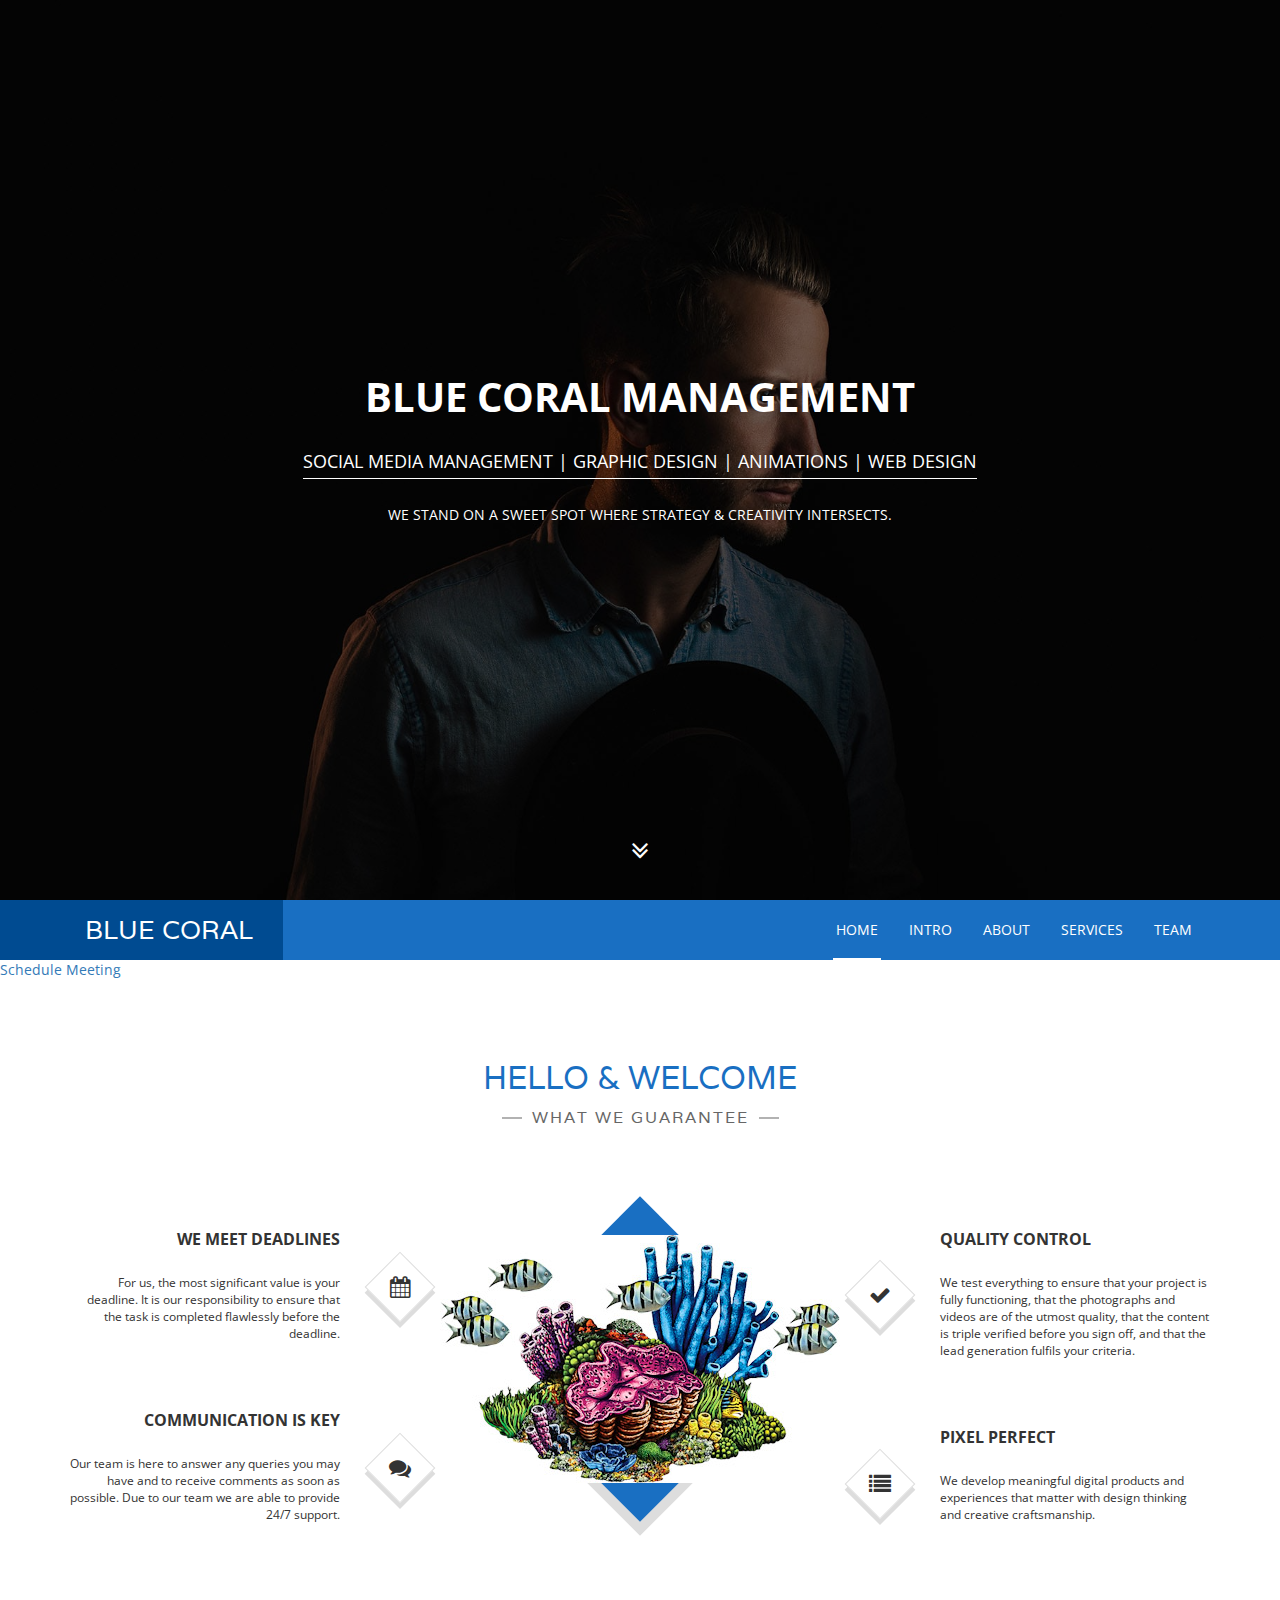
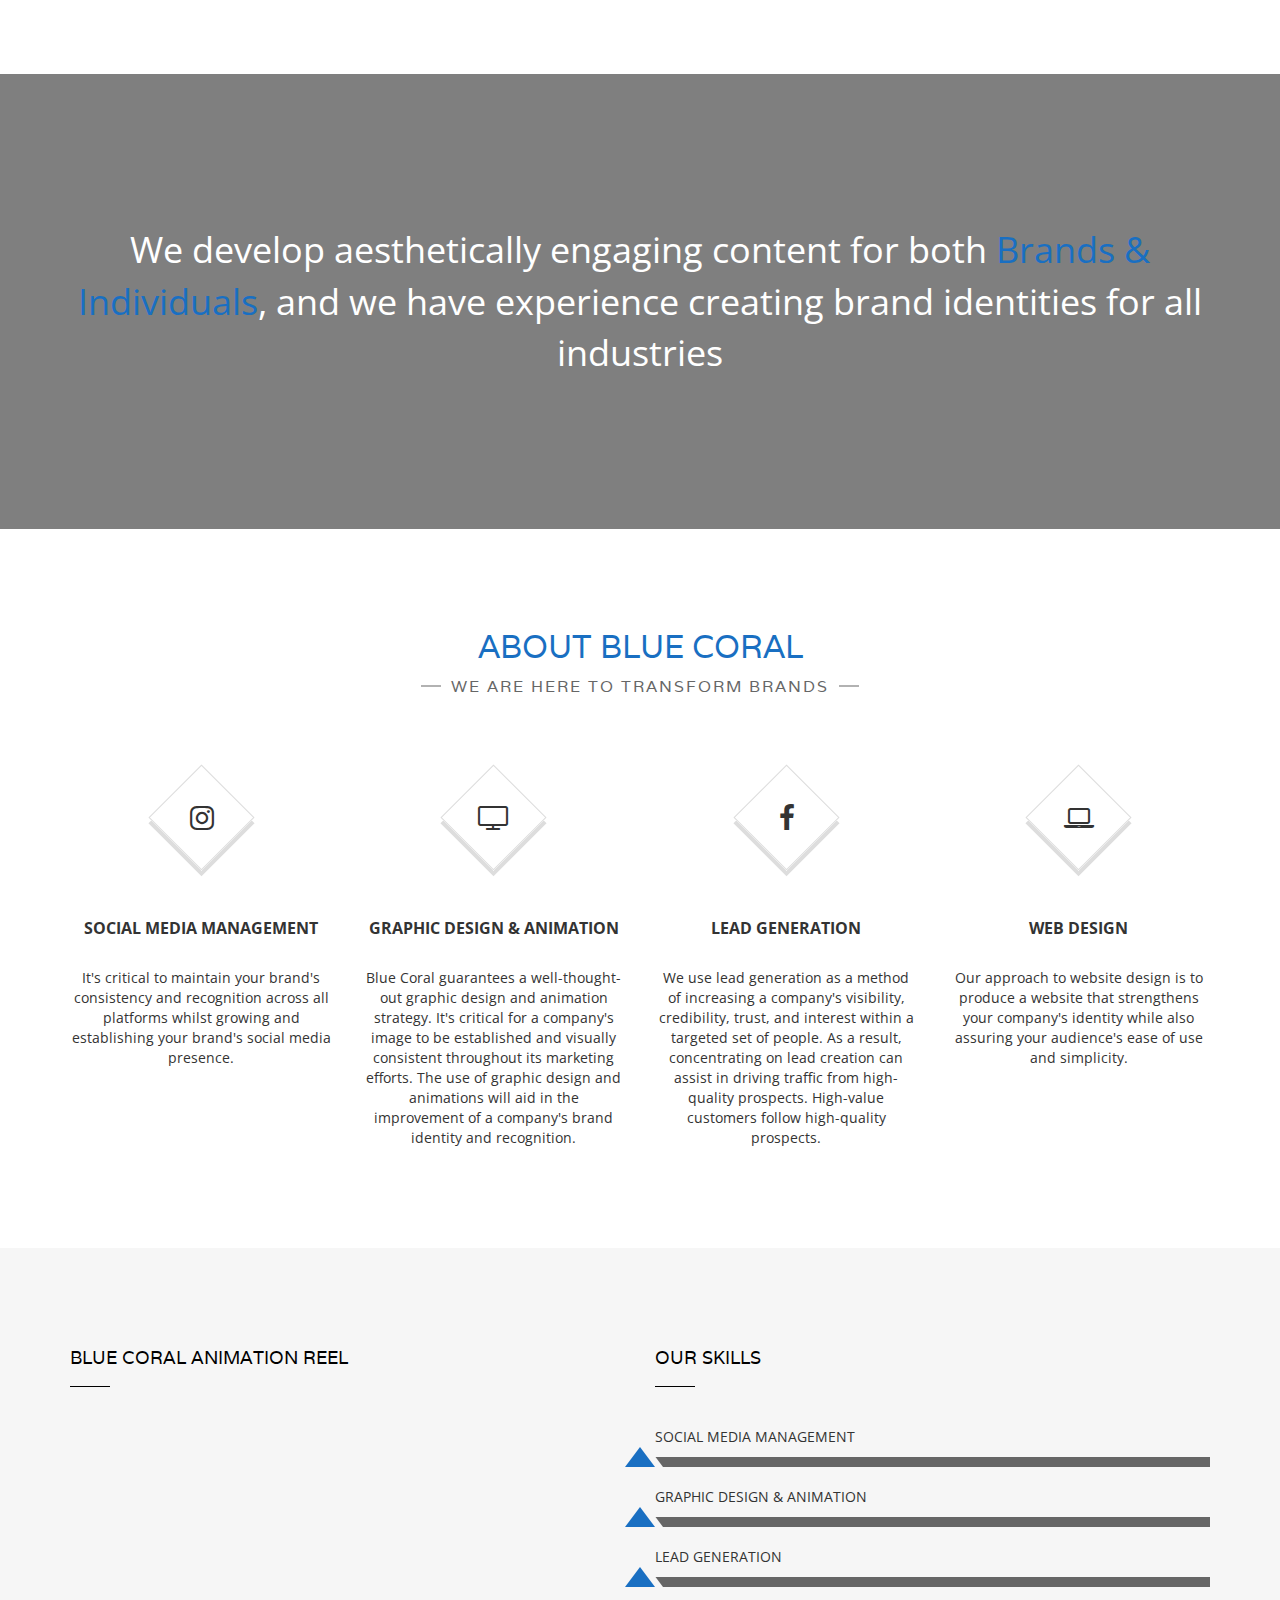
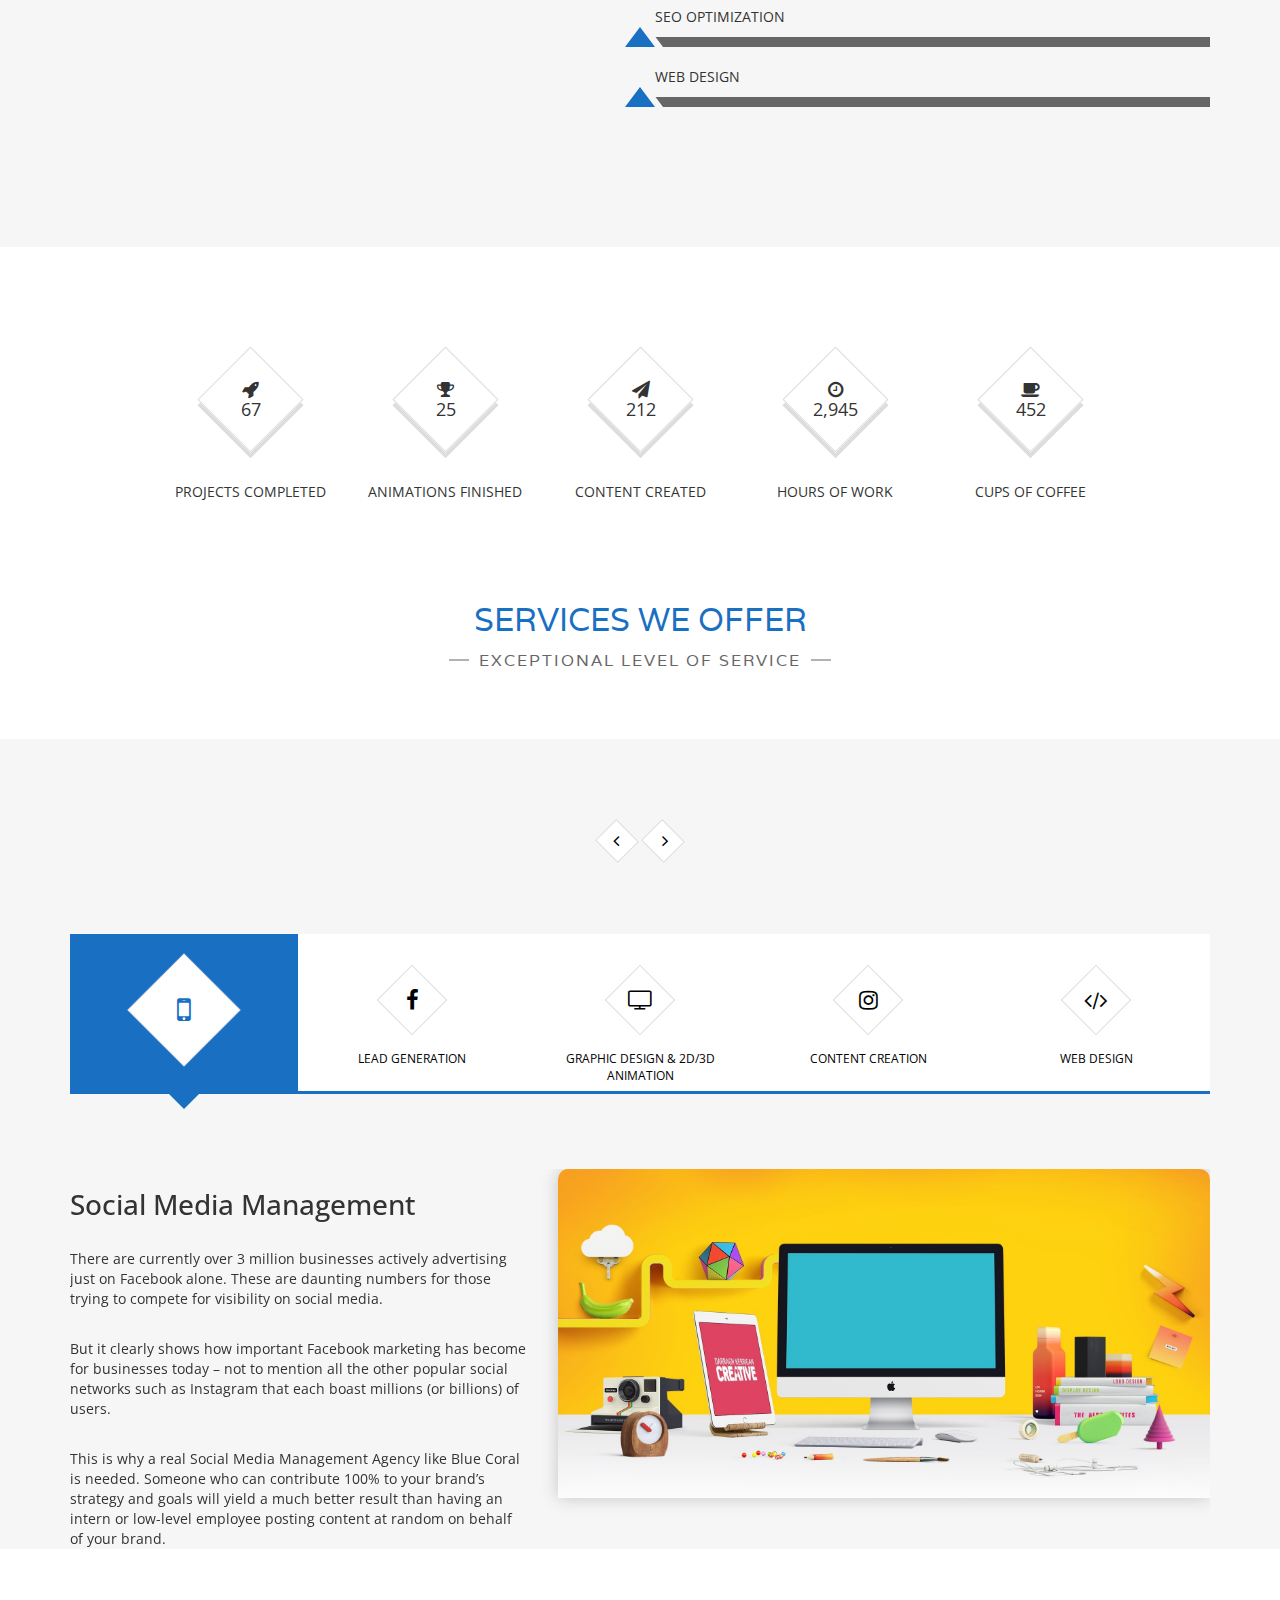
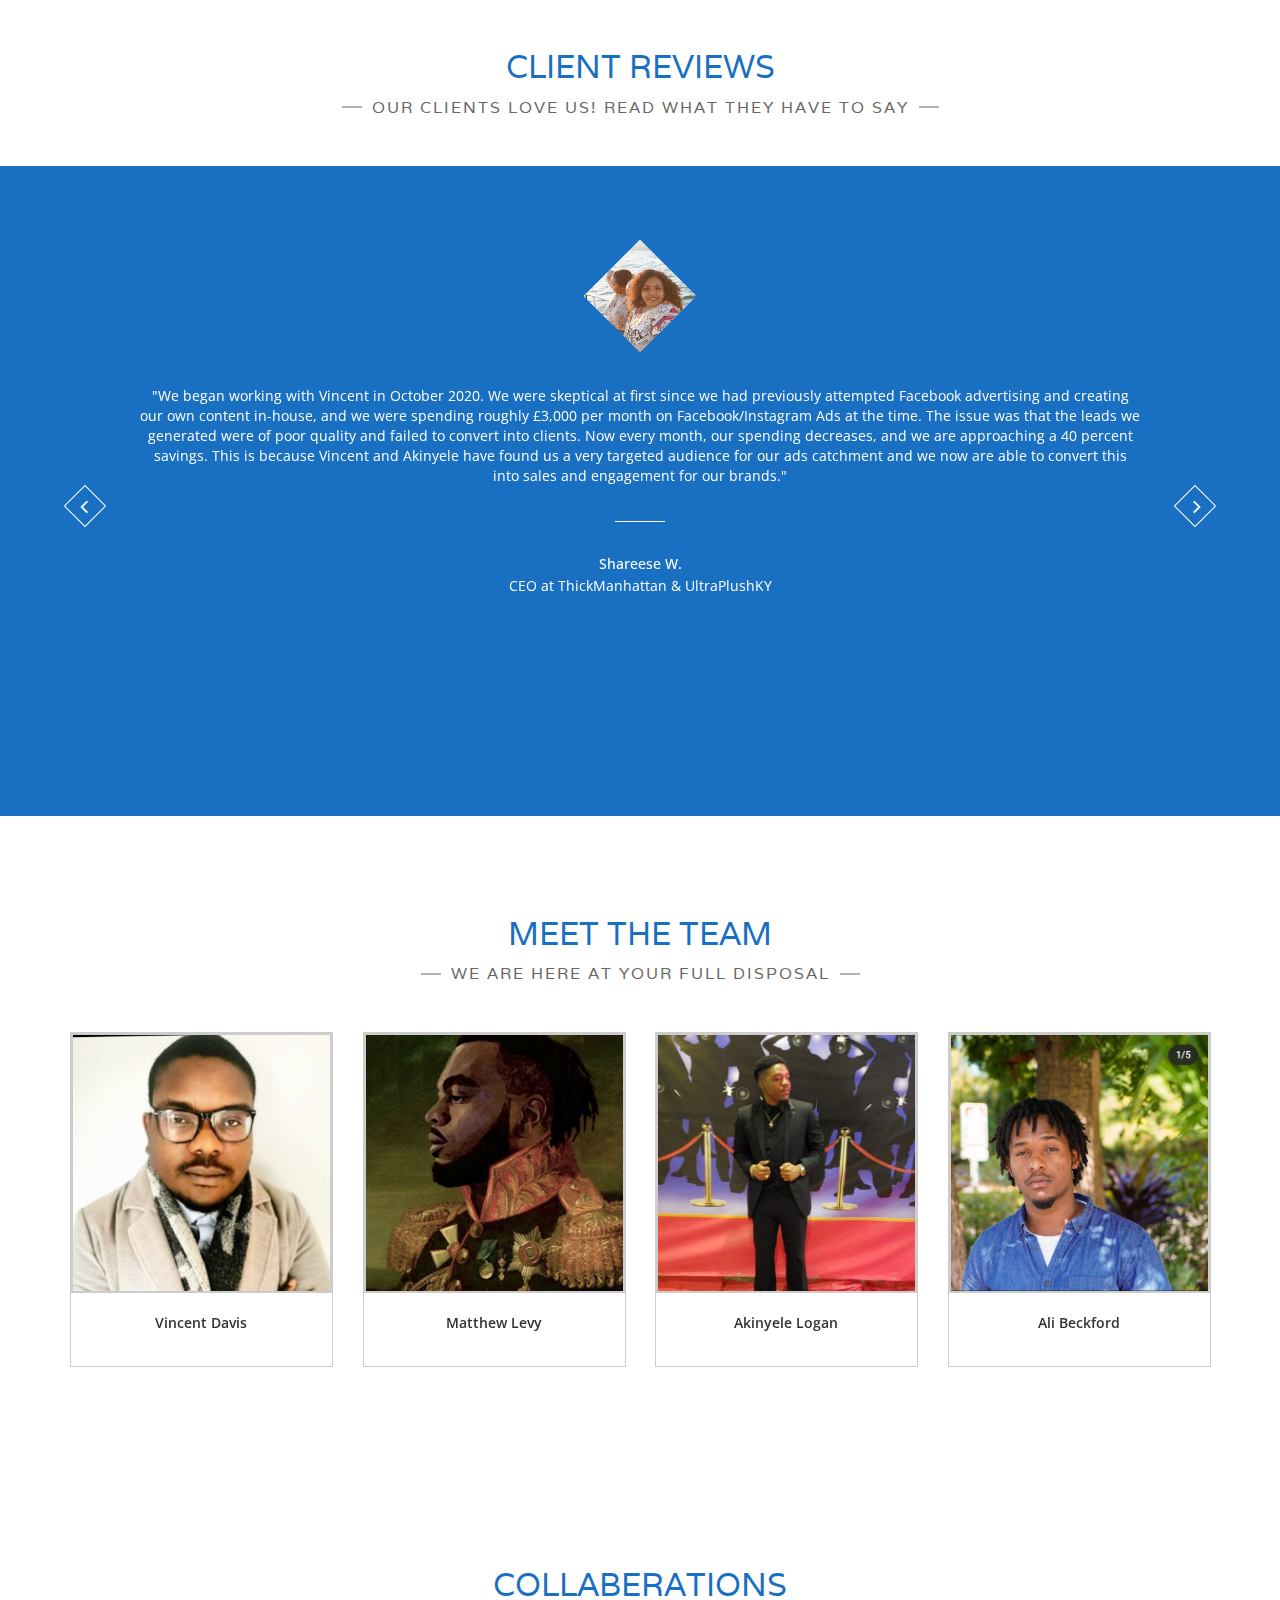
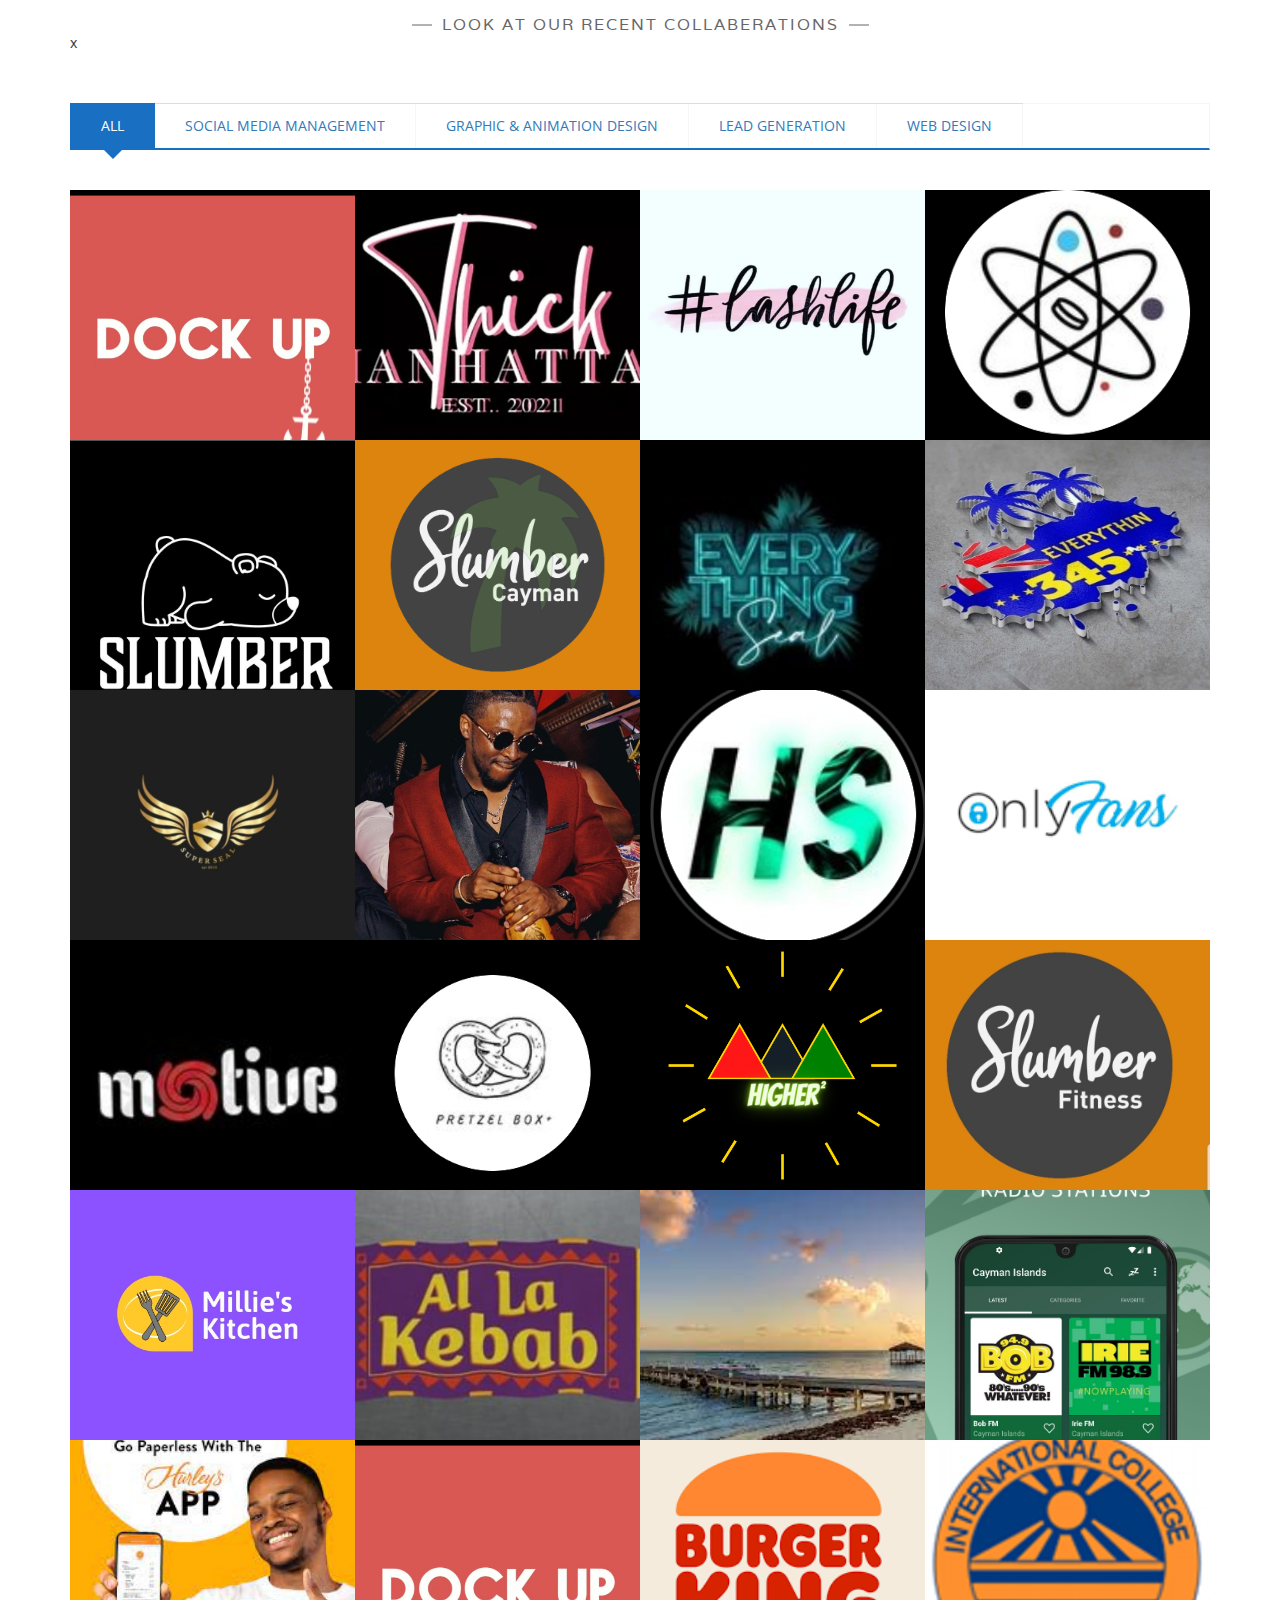
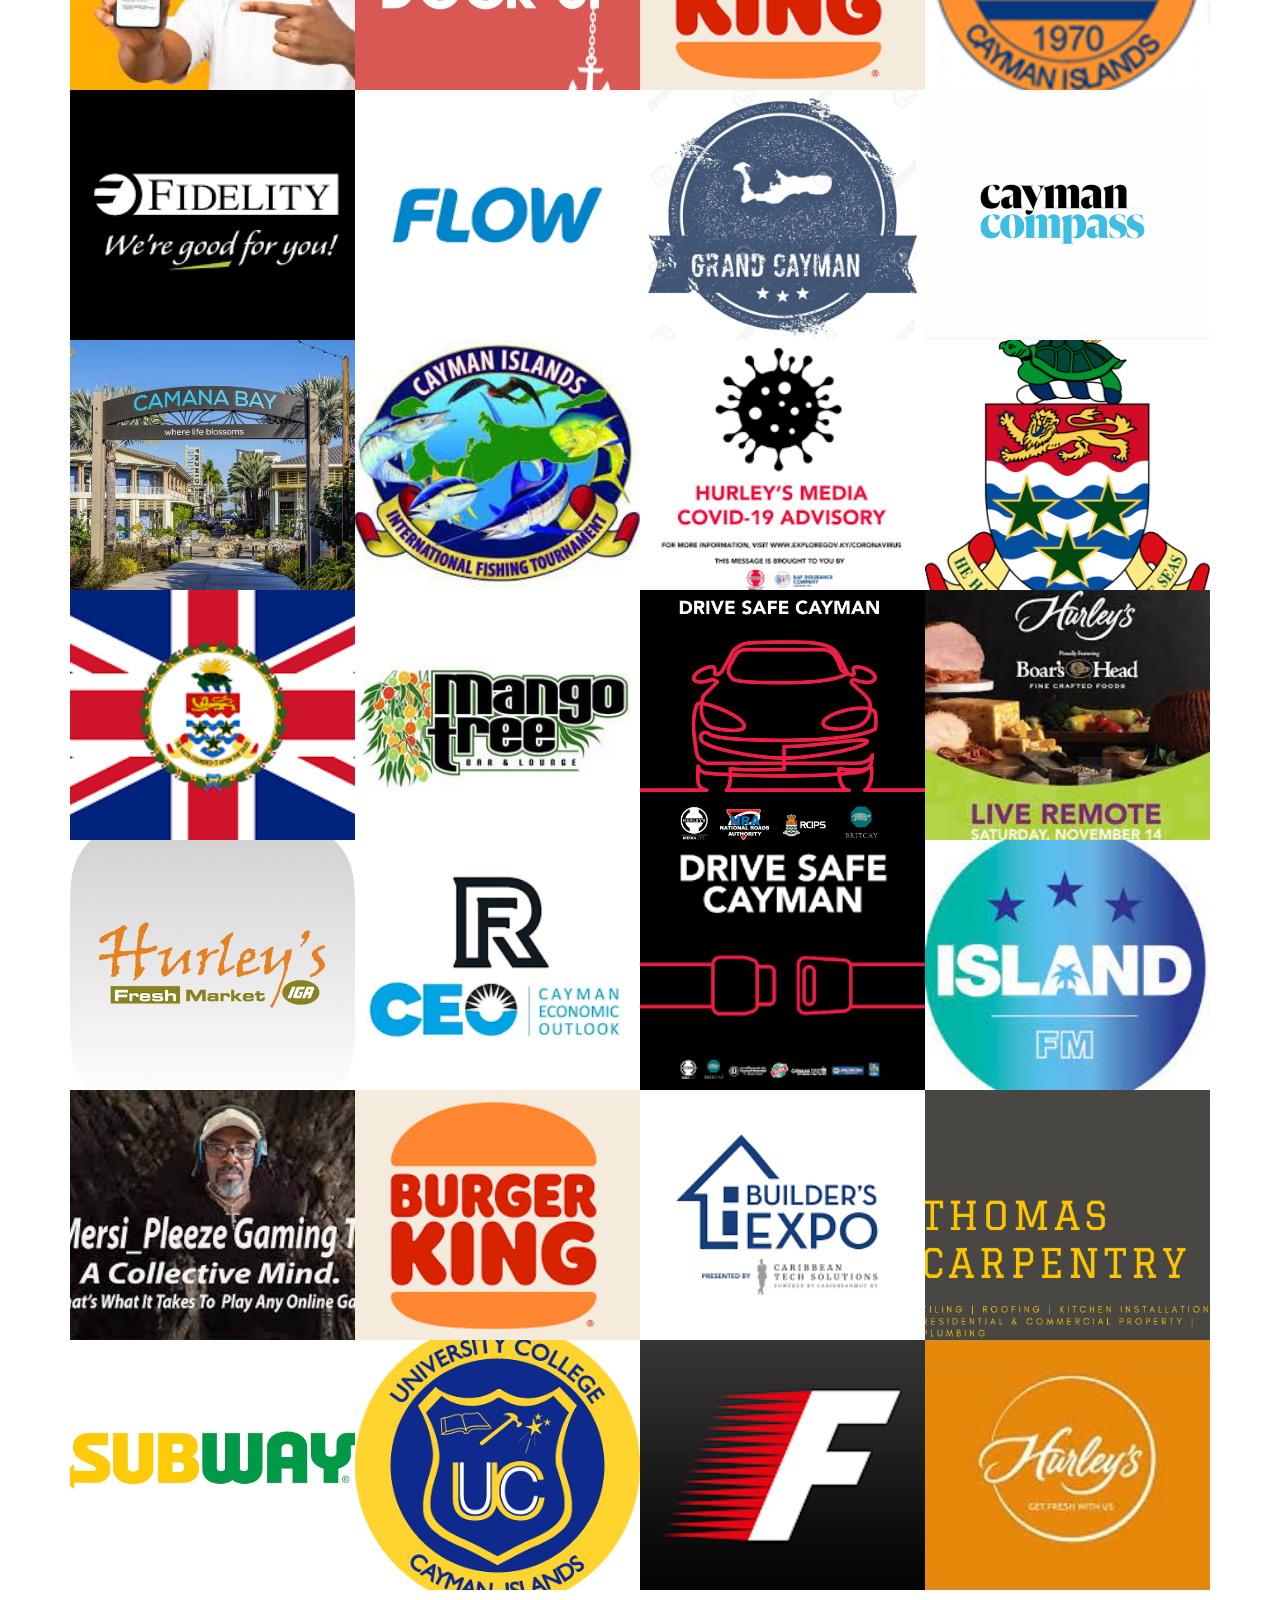
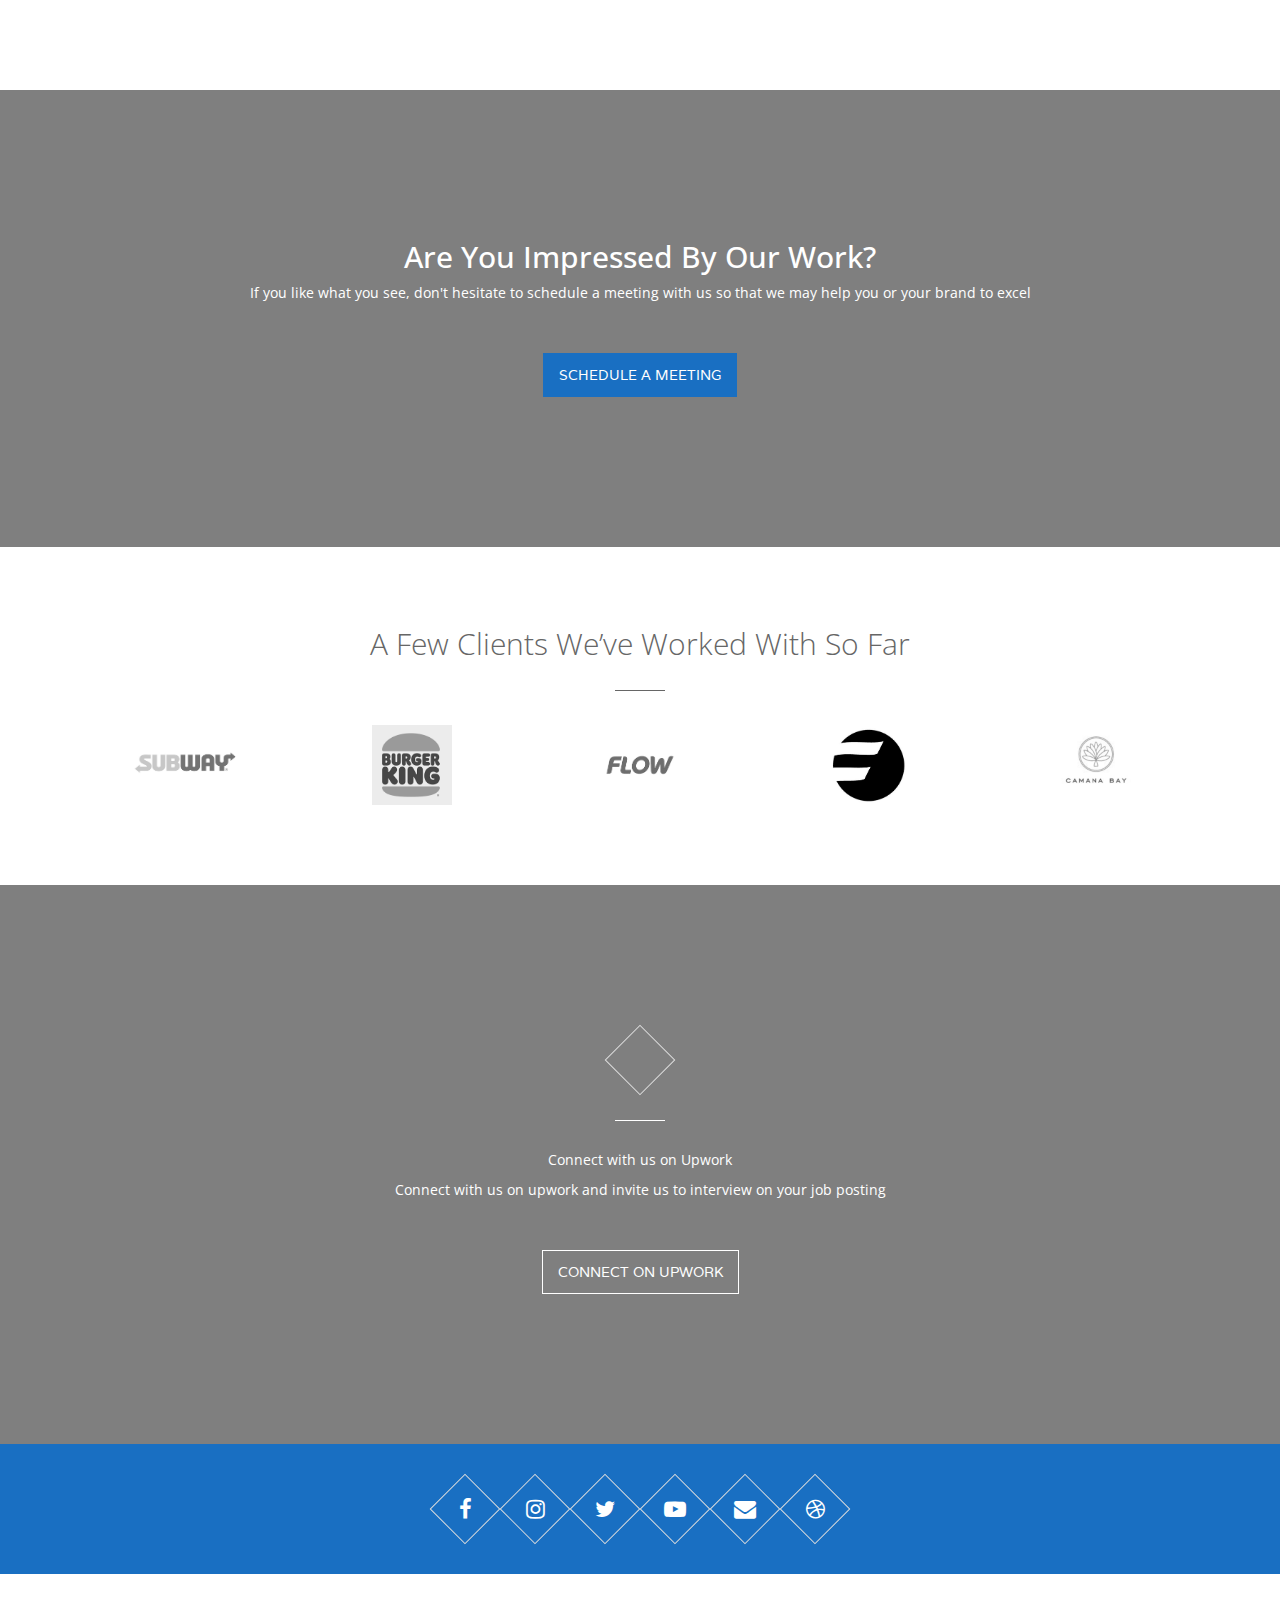
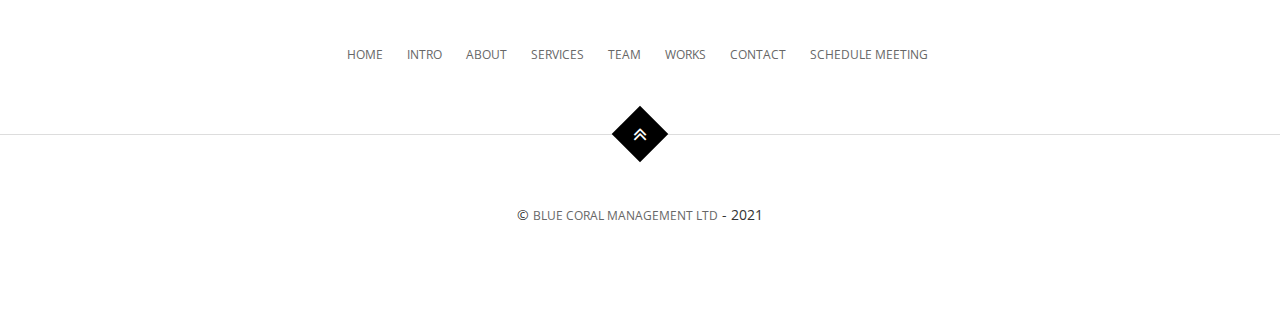
<file: index.html>
<!DOCTYPE html>
<html lang="en">
<head>

    <!-- Basic Page Needs
    ================================================== -->
    <meta http-equiv="Content-Type" content="text/html; charset=utf-8">
    <meta http-equiv="X-UA-Compatible" content="IE=edge">

    <title>Blue Coral Management</title>

    <meta name="description" content="">
    <meta name="author" content="">
    <meta name="keywords" content="">

    <!-- Mobile Specific Metas
    ================================================== -->
    <meta name="viewport" content="width=device-width, minimum-scale=1.0">
    <meta name="apple-mobile-web-app-capable" content="yes">

    <!-- Fonts -->
    <link href="https://fonts.googleapis.com/css?family=Open+Sans:300,400,600,700|Varela" rel="stylesheet">

    <!-- Favicon
    ================================================== -->
    <link rel="apple-touch-icon" sizes="144x144" href="assets/img/apple-touch-icon.png">
    <link rel="icon" type="image/png" sizes="32x32" href="assets/img/favicon-32x32.png">
    <link rel="icon" type="image/png" sizes="16x16" href="assets/img/favicon-16x16.png">
    <link rel="icon" sizes="16x16" href="assets/img/favicon.ico">
    <link rel="manifest" href="assets/img/manifest.json">
    <link rel="mask-icon" href="assets/img/safari-pinned-tab.svg" color="#5bbad5">
    <meta name="theme-color" content="#ffffff">

    <!-- Stylesheets
    ================================================== -->
    <!-- Bootstrap core CSS -->
    <link rel="stylesheet" href="assets/css/bootstrap.min.css" />

    <!-- Font Awesome core CSS -->
    <link rel="stylesheet" href="assets/css/font-awesome.min.css" />
    
    <!-- Custom CSS -->
    <link rel="stylesheet" href="assets/css/style.css">

    <!-- HTML5 shim and Respond.js IE8 support of HTML5 elements and media queries -->
    <!--[if lt IE 9]>
    <script src="https://oss.maxcdn.com/libs/html5shiv/3.7.0/html5shiv.js"></script>
    <script src="https://oss.maxcdn.com/libs/respond.js/1.4.2/respond.min.js"></script>
    <![endif]-->

</head>
<body>

    <!-- Hero Section, Background Image change in css -->
    <div id="top" class="hero background-overlay">
    
        <!-- Name & Description -->
        <div class="hero-content">
            <h1>Blue Coral Management</h1>
            <p class="hero-job"><span>Social Media Management | Graphic Design | Animations | Web Design </span></p>
            <p class="hero-job-desc">WE STAND ON A SWEET SPOT WHERE STRATEGY &amp; CREATIVITY INTERSECTS. </p>

        </div><!-- /.hero-content -->

        <div class="hero-arrow page-scroll home-arrow-down">
            <a class="" href="#intro"><i class="fa fa-angle-double-down" aria-hidden="true"></i></a>
        </div><!-- /.hero-arrow -->

    </div><!-- /.hero -->
    <!-- End Hero -->

    <!-- Header -->
    <header id="masthead" class="site-header">
        <nav id="primary-navigation" class="site-navigation" data-spy="affix">
            <div class="container">
                <div class="navbar-header page-scroll">

                    <button type="button" class="navbar-toggle collapsed" data-toggle="collapse" data-target="#portfolio-perfect-collapse" aria-expanded="false" >
                        <span class="icon-bar"></span>
                        <span class="icon-bar"></span>
                        <span class="icon-bar"></span>
                    </button>
                    
                    <!-- Name -->
                    <div class="page-scroll site-logo">
                        <a href="#top">Blue Coral</a>
                    </div>

                </div><!-- /.navbar-header -->

                <div class="main-menu collapse navbar-collapse" id="portfolio-perfect-collapse">

                    <!-- Navigation -->
                    <ul class="nav navbar-nav navbar-right">

                        <li class="page-scroll"><a href="#top">Home</a></li>
                        <li class="page-scroll"><a href="#intro">Intro</a></li>
                        <li class="page-scroll"><a href="#about">About</a></li>
                        <li class="page-scroll"><a href="#services">Services</a></li>
                        <li class="page-scroll"><a href="#team">Team</a></li>
                      
    </div>
  </div>            <li class="page-scroll"><a href="schedulemeeting.html">Schedule Meeting</a></li>
                        
                    </ul><!-- /.navbar-nav -->

                </div><!-- /.navbar-collapse -->
            </div>
        </nav><!-- /.primary-navigation -->
    </header><!-- /#header -->
    <!-- End Header -->

    <!-- Main content -->
    <main id="main" class="site-main">

        <!-- Hello section -->
		<section class="site-section section-hello" id="intro">
			<div class="container">
				<h2>HELLO &amp; WELCOME</h2>
				<p class="section-subtitle"><span>WHAT WE GUARANTEE</span></p>
				<div class="row">
					<div class="col-sm-4">
						<div class="main-service text-right">
							<div class="rectangle">
								<i class="fa fa-calendar" aria-hidden="true"></i>
							</div><!-- /.rectangle -->
							<h3>We Meet Deadlines</h3>
							<p>For us, the most significant value is your deadline. It is our responsibility to ensure that the task is completed flawlessly before the deadline.</p>
						</div><!-- /.main-service -->
                        <div class="main-service text-right">
                            <div class="rectangle">
                                <i class="fa fa-comments" aria-hidden="true"></i>
                            </div>
                            <h3>Communication Is Key</h3>
                            <p>Our team is here to answer any queries you may have and to receive comments as soon as possible. Due to our team we are able to provide 24/7 support.</p>
                        </div><!-- /.main-service -->
					</div>
					<div class="col-sm-4">
						<div class="big-rectangle">
							<img src="assets/img/PSX_20220217_184116.jpg" alt="">
						</div><!-- /.big-rectangle -->
					</div>
					<div class="col-sm-4">
                        <div class="main-service text-left">
                            <div class="rectangle">
                                <i class="fa fa-check" aria-hidden="true"></i>
                            </div>
                            <h3>Quality Control</h3>
                            <p>We test everything to ensure that your project is fully functioning, that the photographs and videos are of the utmost quality, that the content is triple verified before you sign off, and that the lead generation fulfils your criteria.</p>
                        </div><!-- /.main-service -->
						<div class="main-service text-left">
							<div class="rectangle">
								<i class="fa fa-list" aria-hidden="true"></i>
							</div><!-- /.rectangle -->
							<h3>Pixel Perfect</h3>
							<p>We develop meaningful digital products and experiences that matter with design thinking and creative craftsmanship.</p>
						</div><!-- /.main-service -->
					</div>
				</div>
			</div>
		</section><!-- /.section-hello -->
        <!-- End Hello section -->

        <!-- Quote section -->
		<section class="section-background section-quote background-overlay text-center">
			<div class="container">
				<p>We develop <span></span>aesthetically engaging content for both <span>Brands &amp; Individuals</span>, and we have experience creating brand identities for all industries</p>
			</div>
		</section><!-- /.section-quote -->
        <!-- End Quote section -->

        <!-- About section -->
        <section class="site-section section-about text-center" id="about">
            <div class="container">
                <h2>ABOUT Blue Coral</h2>
                <p class="section-subtitle"><span>We are here to TRANSFORM brands</span></p>
                <div class="row">
                    <div class="col-sm-3 col-xs-6">
                        <div class="feature-about">
                            <div class="medium-rectangle rectangle">
                                <i class="fa fa-instagram" aria-hidden="true"></i>
                            </div><!-- /.rectangle -->
                            <h3>Social Media Management</h3>
                            <p>It's critical to maintain your brand's consistency and recognition across all platforms whilst growing and establishing your brand's social media presence.</p>
                        </div><!-- /.feature-about -->
                    </div>                    
                    <div class="col-sm-3 col-xs-6">
                        <div class="feature-about">
                            <div class="medium-rectangle rectangle">
                                <i class="fa fa-tv" aria-hidden="true"></i>
                            </div><!-- /.rectangle -->
                            <h3>Graphic Design & Animation</h3>
                            <p>Blue Coral guarantees a well-thought-out graphic design and animation strategy. It's critical for a company's image to be established and visually consistent throughout its marketing efforts. The use of graphic design and animations will aid in the improvement of a company's brand identity and recognition.</p>
                        </div><!-- /.feature-about -->
                    </div>                    
                    <div class="col-sm-3 col-xs-6">
                        <div class="feature-about">
                            <div class="medium-rectangle rectangle">
                                <i class="fa fa-facebook" aria-hidden="true"></i>
                            </div><!-- /.rectangle -->
                            <h3>Lead Generation</h3>
                            <p>We use lead generation as a method of increasing a company's visibility, credibility, trust, and interest within a targeted set of people. As a result, concentrating on lead creation can assist in driving traffic from high-quality prospects. High-value customers follow high-quality prospects.</p>
                        </div><!-- /.feature-about -->
                    </div>                    
                    <div class="col-sm-3 col-xs-6">
                        <div class="feature-about">
                            <div class="medium-rectangle rectangle">
                                <i class="fa fa-laptop" aria-hidden="true"></i>
                            </div><!-- /.rectangle -->
                            <h3>Web Design</h3>
                            <p>Our approach to website design is to produce a website that strengthens your company's identity while also assuring your audience's ease of use and simplicity.</p>
                        </div><!-- /.feature-about -->
                    </div>
                </div>
            </div>
        </section><!-- /.section-about -->
        <!-- End About section -->

        <!-- Skills section -->
        <section class="site-section section-skills">
            <div class="container">
                <div class="row">
                    <div class="col-sm-6">
                        <h2>Blue Coral Animation Reel</h2>
                        <iframe width="560" height="315" src="https://www.youtube-nocookie.com/embed/hMMYLi8Ysy0" title="YouTube video player" frameborder="0" allow="accelerometer; autoplay; clipboard-write; encrypted-media; gyroscope; picture-in-picture" allowfullscreen></iframe>
                    </div>
                    <div class="col-sm-6">
                        <h2>OUR SKILLS</h2>
                        <div class="progress-group">
                            <p>Social Media Management</p>
                            <div class="progress">
                                <div class="progress-bar" role="progressbar" data-transitiongoal="100">
                                </div>
                            </div><!-- /.progress -->
                        </div><!-- /.progress-group -->

                        <div class="progress-group">
                            <p>Graphic Design & Animation</p>
                            <div class="progress">
                                <div class="progress-bar" role="progressbar" data-transitiongoal="100">
                                </div>
                            </div><!-- /.progress -->
                        </div><!-- /.progress-group -->

                        <div class="progress-group">
                            <p>Lead Generation</p>
                            <div class="progress">
                                <div class="progress-bar" role="progressbar" data-transitiongoal="100">
                                </div>
                            </div><!-- /.progress -->
                        </div><!-- /.progress-group -->

                        <div class="progress-group">
                            <p>SEO optimization</p>
                            <div class="progress">
                                <div class="progress-bar" role="progressbar" data-transitiongoal="97">
                                </div>
                            </div><!-- /.progress -->
                        </div><!-- /.progress-group -->

                        <div class="progress-group">
                            <p>Web Design</p>
                            <div class="progress">
                                <div class="progress-bar" role="progressbar" data-transitiongoal="95">
                                </div>
                            </div><!-- /.progress -->
                        </div><!-- /.progress-group -->
                    </div>
                </div>
            </div>
        </section><!-- /.section-skills -->
        <!-- End Skills section -->

        <!-- Counters section -->
        <section class="site-section section-counters text-center">
            <div class="container">
                <div class="row">
                    <div class="col-sm-2 col-xs-6 col-sm-offset-1">
                        <div class="counter">
                            <div class="rectangle medium-rectangle ">
                                <i class="fa fa-rocket" aria-hidden="true"></i>
                                <span class="counter-start" data-to="84" data-speed="2000">67</span>
                            </div><!-- /.rectangle -->
                            <p>Projects Completed</p>
                        </div><!-- /.counter -->
                    </div>
                    <div class="col-sm-2 col-xs-6">
                        <div class="counter">
                            <div class="rectangle medium-rectangle ">
                                <i class="fa fa-trophy" aria-hidden="true"></i>
                                <span class="counter-start" data-to="33" data-speed="2000">25</span>
                            </div><!-- /.rectangle -->
                             <p>Animations Finished</p>
                        </div><!-- /.counter -->
                    </div>                    
                    <div class="col-sm-2 col-xs-6">
                        <div class="counter">
                            <div class="rectangle medium-rectangle ">
                                <i class="fa fa-paper-plane" aria-hidden="true"></i>
                                <span class="counter-start" data-to="255" data-speed="2000">212</span>
                            </div><!-- /.rectangle -->
                             <p>Content Created</p>
                        </div><!-- /.counter -->
                    </div>                    
                    <div class="col-sm-2 col-xs-6">
                        <div class="counter">
                            <div class="rectangle medium-rectangle ">
                                <i class="fa fa-clock-o" aria-hidden="true"></i>
                                <span class="counter-start" data-to="2200" data-speed="2000">2,945</span>
                            </div><!-- /.rectangle -->
                             <p>Hours of work</p>
                        </div><!-- /.counter -->
                    </div>                    
                    <div class="col-sm-2 col-xs-12">
                        <div class="counter">
                            <div class="rectangle medium-rectangle ">
                                <i class="fa fa-coffee" aria-hidden="true"></i>
                                <span class="counter-start" data-to="250" data-speed="2000">452</span>
                            </div><!-- /.rectangle -->
                             <p>Cups of coffee</p>
                        </div><!-- /.counter -->
                    </div>
                </div>

            </div>
        </section><!-- /.section-counters -->
        <!-- End Counters section -->

        <!-- Services section -->
        <section class="site-section section-services" id="services">

            <div class="container-fluid">
                <h2>SERVICES WE OFFER</h2>
                <p class="section-subtitle"><span>Exceptional level of service</span></p>
            </div>

            <div class="container">

                <div class="carousel slide" id="services-carousel">

                    <div class="item-controls text-center">
                        <a href="#services-carousel" class="left btn carousel-control" data-slide="prev"><i class="fa fa-angle-left" aria-hidden="true"></i>
                        </a>
                        <a href="#services-carousel" class="right btn carousel-control" data-slide="next"><i class="fa fa-angle-right" aria-hidden="true"></i>
                        </a>
                    </div><!-- /.item-controls -->

                    <div class="carousel-indicators nav-tabs text-center">
                        <a data-target="#services-carousel" href="#" data-slide-to="0" class="active">
                            <div class="col-xs-4 col-sm-fifth">
                                <div class="service">
                                    <div class="rectangle">
                                        <i class="fa fa-mobile" aria-hidden="true"></i>
                                    </div>
                                    <p class="hidden-xs">Social Media Management</p>
                                </div>
                            </div>
                        </a><!-- /.item -->
                        <a data-target="#services-carousel" href="#" data-slide-to="1">
                            <div class="col-xs-4 col-sm-fifth">
                                <div class="service">
                                    <div class="rectangle">
                                        <i class="fa fa-facebook" aria-hidden="true"></i>
                                    </div>
                                    <p class="hidden-xs">Lead Generation</p>
                                </div>
                            </div>
                        </a><!-- /.item -->
                        <a data-target="#services-carousel" href="#" data-slide-to="2">
                            <div class="col-xs-4 col-sm-fifth">
                                <div class="service">
                                    <div class="rectangle">
                                        <i class="fa fa-tv" aria-hidden="true"></i>
                                    </div>
                                    <p class="hidden-xs">Graphic Design & 2D/3D Animation</p>
                                </div>
                            </div>
                        </a><!-- /.item -->
                        <a data-target="#services-carousel" href="#" data-slide-to="3">
                            <div class="col-xs-4 col-sm-fifth">
                                <div class="service">
                                    <div class="rectangle">
                                        <i class="fa fa-instagram" aria-hidden="true"></i>
                                    </div>
                                    <p class="hidden-xs">Content Creation</p>
                                </div>
                            </div>
                        </a><!-- /.item -->
                        <a data-target="#services-carousel" href="#" data-slide-to="4">
                            <div class="col-xs-4 col-sm-fifth">
                                <div class="service">
                                    <div class="rectangle">
                                        <i class="fa fa-code" aria-hidden="true"></i>
                                    </div>
                                    <p class="hidden-xs">Web Design</p>
                                </div>
                            </div>
                        </a><!-- /.item -->
                    </div><!-- /.carousel-indicators -->
                        
                           
                    <div class="carousel-inner">
                        <!-- Item 1 -->   
                        <div id="item1" class="item tab-pane active">
                            <div class="row">
                                <div class="col-md-5">
                                    <div class="service-info">
                                        <h3 class="service-title">Social Media Management</h3>
                                        <p>There are currently over 3 million businesses actively advertising just on Facebook alone. These are daunting numbers for those trying to compete for visibility on social media.</p>
                                        <p>But it clearly shows how important Facebook marketing has become for businesses today – not to mention all the other popular social networks such as Instagram that each boast millions (or billions) of users.</p>
                                        <p>This is why a real Social Media Management Agency like Blue Coral is needed. Someone who can contribute 100% to your brand’s strategy and goals will yield a much better result than having an intern or low-level employee posting content at random on behalf of your brand.</p>
                                    
                                    </div>
                                </div>
                                <div class="col-md-7">
                                    <img src="assets/img/web-design.jpg" class="img-responsive" alt="">
                                </div>
                            </div>
                        </div><!-- /.item -->
                        <!-- Item 2 -->   
                        <div id="item2" class="item tab-pane">
                            <div class="row">
                                <div class="col-md-5">
                                    <div class="service-info">
                                        <h3 class="service-title">Lead Generation</h3>
                                        <p>One of the most important aspects when it comes to effective advertising is your ability to craft ad-copy that strikes a nerve and sparks emotion. When you can spark Emotion you create Motion and ‘motion’ in this sense is action, which is; clicks, add to carts, checkouts & sales. </p>

                                        <p>Writing expert-level copy, couple with catchy ad images/videos is where you should spend 90% of your energy when it comes to crafting your ads as this dictates how profitable your ads will be due to your click-through rate having tremendous butterfly effects on all your other advertising metrics such as you customer acquisition cost and your return on ad spend (ROAS) specifically. </p>
                                        
                                        <p>To Write effective ad-copy you must first understand your ideal target audience down to a tee. You must know their pain points, problems and desires.</p>
                                        
                                        <p>Once you know these, you need to bridge the gap between their current situation and their desired situation by placing your products as the solution/vehicle to get them there throughout your copy.</p>
                                    
                                    </div>
                                </div>
                                <div class="col-md-7">
                                    <img src="assets/img/web-development.jpg" class="img-responsive" alt="">
                                </div>
                            </div>
                        </div><!-- /.item -->
                        <!-- Item 3 -->   
                        <div id="item3" class="item tab-pane">
                            <div class="row">
                                <div class="col-md-5">
                                    <div class="service-info">
                                        <h3 class="service-title">Graphic Design & Animation</h3>
                                        <p>A well-planned graphic design strategy is important for a business to establish its image and remain visually consistent throughout the marketing efforts. Using the art of graphic design will help in improving the brand identity and brand recognition of a company.</p>                                     
                                        
                                        <p>Whether you’re a solopreneur or multimillion-dollar company you have a brand story that you would like to share with the world. Graphic design communicates your brand story with your target audience in the form of images, reports, charts, illustrations, etc. and attracts their attention to your brand’s offerings.</p>
                                        
                                        <p>Good graphic design will help a business to gain high visibility which in turn can lead to increased sales. Attractive visuals, effective communication of ideas, higher visibility and enhanced credibility push traffic to your brand. Increased traffic leads to more opportunity.</p>
                                        
                                        <p>Hiring Blue Coral as your professional graphic design studio can help you increase the visibility of your business. Our graphic designers breathe new life into digital marketing by creating designs that are not only aesthetically pleasing but also connected with your marketing objectives. We can get you up to speed with your rivals and give your online presence the impact it deserves.</p>
                                    </div>
                                </div>
                                <div class="col-md-7">
                                    <img src="assets/img/mobile-development.jpg" class="img-responsive" alt="">
                                </div>
                            </div>
                        </div><!-- /.item -->
                        <!-- Item 4 -->   
                        <div id="item4" class="item tab-pane">
                            <div class="row">
                                <div class="col-md-5">
                                    <div class="service-info">
                                        <h3 class="service-title">Content Creation</h3>
                                        <p>Content plays a crucial role in achieving business and social media objectives such as brand recognition, thought leadership, audience engagement, and lead generation. It allows you to cement your position as a go-to destination for your customers, whether it be for entertainment, education, or inspiration. Effective content will help you to build long term relationships with your audience, ultimately leading to an increase in revenue for your organization. </p>
                                        
                                        <p>Operating without a Content Strategy could result in content that is unbalanced in tone, subject matter, or purpose. Without a plan in place, most organizations would find it difficult to maintain an effective cadence and regularity to their posting schedule. Forgoing a Content Strategy can also make understanding the ROI of your content efforts a challenge, as there would be no consistent objectives or measurement strategies in place. </p>
                                    
                                    </div>
                                </div>
                                <div class="col-md-7">
                                    <img src="assets/img/seo-optimization.jpg" class="img-responsive" alt="">
                                </div>
                            </div>
                        </div><!-- /.item -->
                        <!-- Item 5 -->   
                        <div id="item5" class="item tab-pane">
                            <div class="row">
                                <div class="col-md-5">
                                    <div class="service-info">
                                        <h3 class="service-title">Web Design</h3>
                                        <p>Web design is important because it impacts how your audience perceives your brand. The impression you make on them can either get them to remain on your page and learn about your business or leave your page and turn to a competitor. A good web design helps you keep your leads on your page.</p>
                                        
                                        <p>When your audience visits your website, it gives them their first impression of your business. They will judge your business within seconds. In these first few seconds, you want to make a positive impact on your audience.</p>

                                        <p>If your website looks unappealing or outdated, your audience will immediately have a negative impression of your business. They won’t find your website appealing, which deters them from your page. You’ll miss out on leads because they’ll leave your page for a competitor’s page.</p>

                                        <p>Many web design elements and practices influence how you publish content on your website, which in turn affects how search engine spiders crawl and index your website.</p>

                                        <p>This is one thing you cannot afford to mess up. If your on-page SEO fundamentals are not up to snuff, you’ll be fighting an uphill battle for visibility from the start.</p>

                                        <p>The best way to ensure proper web design practices (and subsequent search engine visibility) is to partner up with a web design agency like Blue Coral that knows what they’re doing.</p>




                                    </div>
                                </div>
                                <div class="col-md-7">
                                    <img src="assets/img/social-media.jpg" class="img-responsive" alt="">
                                </div>
                            </div>
                        </div><!-- /.item -->
                    </div><!-- /.carousel-inner -->
                </div><!-- /.carousel -->
            </div>
        </section><!-- /.section-services -->
        <!-- End Services section -->

        <!-- Reviews section -->
        <section class="site-section section-reviews text-center">
            <div class="container">
                <h2>Client Reviews</h2>
                <p class="section-subtitle"><span>OUR CLIENTS LOVE US! READ WHAT THEY HAVE TO SAY</span></p>
            </div>

            <div class="blue-bg">
                <div class="container">
                    <div class="review-carousel">
                        <!-- Review 2 -->
                        <div class="review">
                            <div class="rectangle">
                                <img src="assets/img/Reese.jpg" class="img-res" alt="">
                            </div>
                            <p>"We began working with Vincent in October 2020. We were skeptical at first since we had previously attempted Facebook advertising and creating our own content in-house, and we were spending roughly £3,000 per month on Facebook/Instagram Ads at the time. The issue was that the leads we generated were of poor quality and failed to convert into clients. Now every month, our spending decreases, and we are approaching a 40 percent savings. This is because Vincent and Akinyele have found us a very targeted audience for our ads catchment and we now are able to convert this into sales and engagement for our brands."</p>
                            <div class="review-author">
                                <h3>Shareese W.</h3>
                                <p>CEO at ThickManhattan & UltraPlushKY</p>
                            </div><!-- /.review-author -->
                        </div><!-- /.review -->
                        <!-- Review 3 -->
                        <div class="review">
                            <div class="rectangle">
                                <img src="assets/img/Patrick.jpg" class="img-res" alt="">
                            </div>
                            <p>"Within the first 10 days of working with Vincent, he was able to reduce our cost per lead (CPL) by more than half!" Vincent's way of producing leads was 2x more effective than our prior one, not to mention the quality of the leads was far higher."</p>
                            <div class="review-author">
                                <h3>Patrick C.</h3>
                                <p>Marketing Manager at Atomic Coins</p>
                            </div><!-- /.review-author -->
                        </div><!-- /.review -->
                        <!-- Review 4 -->
                        <div class="review">
                            <div class="rectangle">
                                <img src="assets/img/David.jpg" class="img-res" alt="">
                            </div>
                            <p>"Vincent and his team’s solution had an almost immediate impact on our business. They were able build our network online incredibly quickly, which resulted in being able to close more deals with venues for our upcoming events. These venues were quick to let me and my VA know that the professionalism of my social media presence allowed them to take us seriously</p>

                            <p>Having Matthew as our on call graphic designer and animations artist was an experience I will never forget. We can call at any hour of the night and Matthew was able to still be upbeat and handle our request expeditiously</P>
                                
                               <p> They understood our requirements and were able to build a campaign that reached a large percentage of our potential client base with minimal impact on our day to day tasks, leaving us free to focus on our core business. I highly recommend Blue Coral if you are looking to build you online presence and network aggressively - all at a very reasonable price.""</p>
                            <div class="review-author">
                                <h3>David F.</h3>
                                <p>CEO at EverythingSeal, Everything345, Co-Founder at SuperSeal</p>
                            </div><!-- /.review-author -->
                        </div><!-- /.review -->
                            <!-- Review 1 -->
                            <div class="review">
                                <div class="rectangle">
                                    <img src="assets/img/Desmond.jpg" class="img-res" alt="">
                                </div>
                                <p>"Vincent Davis has been nothing less than outstanding. He and his team are extremely responsive via the Slack channel they created for us, and they are able to execute our branding and social media strategy to the letter. If you want friendly yet competent professionals to push your social channels to new heights, I can highly recommend him and his team. Vince, thank you so much." </p>
                                <div class="review-author">
                                    <h3>Desmond D</h3>
                                    <p>CEO & Co-Founder at Higher Heights</p>
                                </div><!-- /.review-author -->
                            </div><!-- /.review -->
                    </div><!-- /.review-carousel -->
                </div>
            </div>
        </section><!-- /.section-reviews -->
        <!-- End Reviews section -->

        <!-- Team section -->
        <section class="site-section section-team" id="team">
            <div class="container">
                <h2>MEET THE TEAM</h2>
                <p class="section-subtitle"><span>WE ARE HERE AT YOUR FULL DISPOSAL</span></p>
                
                <div class="team">
                    <div class="row">   
                        <!-- Team Member --> 
                        <div class="col-md-3 col-xs-6">
                            <div class="team-member">
                                <div class="flipper">
                                    <div class="team-member-front">
                                        <div class="team-member-thumb">
                                            <img src="assets/img/vin.jpeg" class="img-res" alt="">
                                        </div>  <!-- /.team-member-thumb -->
                                        <p class="team-member-front-name">Vincent Davis</p>
                                    </div><!-- /.team-member-front -->
                                    <div class="team-member-back">
                                        <div class="team-member-info">
                                            <h3 class="team-member-back-name">Vincent Davis</h3>
                                            <p class="team-member-back-position">Social Media Management & Marketing Wizard</p>
                                            <p class="team-member-back-info">The CEO and Social Marketing Wizard. Vincent has a team of social media experts that work around the clock to ensure your needs are met. </p>
                                            <div class="social-icons small">
                                                <a href="#" class="rectangle"><i class="fa fa-facebook"></i></a>
                                                <a href="#" class="rectangle"><i class="fa fa-twitter"></i></a>
                                                <a href="#" class="rectangle"><i class="fa fa-linkedin"></i></a>
                                                <a href="#" class="rectangle"><i class="fa fa-dribbble"></i></a>
                                            </div>
                                        </div><!-- /.team-member-back-info -->
                                    </div><!-- /.team-member-back -->  
                                </div>         
                            </div><!-- /.team-member -->       
                        </div>
                        <!-- Team Member --> 
                        <div class="col-md-3 col-xs-6">
                            <div class="team-member">
                                <div class="flipper">
                                    <div class="team-member-front">
                                        <div class="team-member-thumb">
                                            <img src="assets/img/Matthew.jpg" class="img-res" alt="">
                                        </div>  <!-- /.team-member-thumb -->
                                        <p class="team-member-front-name">Matthew Levy</p>
                                    </div><!-- /.team-member-front -->
                                    <div class="team-member-back">
                                        <div class="team-member-info">
                                            <h3 class="team-member-back-name">Matthew Levy</h3>
                                            <p class="team-member-back-position">Graphic Designer & 2D/3D Animation Artist</p>
                                            <p class="team-member-back-info">An expert in graphic design and animation as well as photography and video editing, Matthew is able to give your business the branding makeover it needs to impress potential customers.</p>
                                            <div class="social-icons small">
                                                <a href="#" class="rectangle"><i class="fa fa-facebook"></i></a>
                                                <a href="#" class="rectangle"><i class="fa fa-twitter"></i></a>
                                                <a href="#" class="rectangle"><i class="fa fa-linkedin"></i></a>
                                                <a href="#" class="rectangle"><i class="fa fa-dribbble"></i></a>
                                            </div>
                                        </div><!-- /.team-member-back-info -->
                                    </div><!-- /.team-member-back -->  
                                </div>         
                            </div><!-- /.team-member -->       
                        </div>
                        <!-- Team Member --> 
                        <div class="col-md-3 col-xs-6">
                            <div class="team-member">
                                <div class="flipper">
                                    <div class="team-member-front">
                                        <div class="team-member-thumb">
                                            <img src="assets/img/Nelly.jpg" class="img-res" alt="">
                                        </div>  <!-- /.team-member-thumb -->
                                        <p class="team-member-front-name">Akinyele Logan</p>
                                    </div><!-- /.team-member-front -->
                                    <div class="team-member-back">
                                        <div class="team-member-info">
                                            <h3 class="team-member-back-name">Akinyele Logan</h3>
                                            <p class="team-member-back-position">Marketing & Lead Generation</p>
                                            <p class="team-member-back-info">The head of another Social Marketing team specialising in media buyers. Akinyele is able to scale your business with organic followers and targeted campaigns  </p>
                                            <div class="social-icons small">
                                                <a href="#" class="rectangle"><i class="fa fa-facebook"></i></a>
                                                <a href="#" class="rectangle"><i class="fa fa-twitter"></i></a>
                                                <a href="#" class="rectangle"><i class="fa fa-linkedin"></i></a>
                                                <a href="#" class="rectangle"><i class="fa fa-dribbble"></i></a>
                                            </div>
                                        </div><!-- /.team-member-back-info -->
                                    </div><!-- /.team-member-back -->  
                                </div>         
                            </div><!-- /.team-member -->       
                        </div>
                        <!-- Team Member --> 
                        <div class="col-md-3 col-xs-6">
                            <div class="team-member">
                                <div class="flipper">
                                    <div class="team-member-front">
                                        <div class="team-member-thumb">
                                            <img src="assets/img/Ali.jpg" class="img-res" alt="">
                                        </div>  <!-- /.team-member-thumb -->
                                        <p class="team-member-front-name">Ali Beckford</p>
                                    </div><!-- /.team-member-front -->
                                    <div class="team-member-back">
                                        <div class="team-member-info">
                                            <h3 class="team-member-back-name">Ali Beckford</h3>
                                            <p class="team-member-back-position">Web Designer</p>
                                            <p class="team-member-back-info">Ali is in charge of the Web Design division and although him and his team can easily build a site from scratch, they find most up and coming brands need a simple site made by web builders such as Wix and Squarespace. </p>
                                            <div class="social-icons small">
                                                <a href="#" class="rectangle"><i class="fa fa-facebook"></i></a>
                                                <a href="#" class="rectangle"><i class="fa fa-twitter"></i></a>
                                                <a href="#" class="rectangle"><i class="fa fa-linkedin"></i></a>
                                                <a href="#" class="rectangle"><i class="fa fa-dribbble"></i></a>
                                            </div>
                                        </div><!-- /.team-member-back-info -->
                                    </div><!-- /.team-member-back -->  
                                </div>         
                            </div><!-- /.team-member -->       
                        </div>
                    </div>
                </div><!-- /.team -->   
            </div>
        </section><!-- /.section-team -->
        <!-- End Team section -->


        <!-- Portfolio/Works section --> 
        <section class="site-section section-works" id="works">
            <div class="container">
                <h2>Collaberations</h2>
                <p class="section-subtitle"><span>LOOK AT OUR RECENT COLLABERATIONS</span></p>
x
                <div class="portfolio">
                    <ul class="portfolio-sorting list-inline">
                        <li><a href="#" class=" active" data-group="all">all</a></li>
                        <li><a href="#" class="" data-group="socialmedia">Social Media Management</a></li>
                        <li><a href="#" class="" data-group="graphicdesign">Graphic & Animation Design</a></li>
                        <li><a href="#" class="" data-group="leadgeneration">Lead Generation</a></li>
                        <li><a href="#" class="" data-group="webdesign">Web Design</a></li>
                    </ul><!-- /.portfolio-sorting  -->

                    <div id="grid">
                        
                        <!-- Portfolio item --> 
                        <div class="col-md-3 col-sm-4 col-xs-6" data-groups='["socialmedia"]'>
                            <div class="portfolio-item">
                                <div class="portfolio-item-thumb">
                                    <img src="assets/img/Dockupinstapic.jpg" alt="" class="img-res">
                                    <a href="#" class="rectangle" data-toggle="modal" data-target="#portfolioItem1">
                                        <i class="fa fa-plus"></i>
                                    </a>
                                </div><!-- /.portfolio-item-thumb  -->
                                <div class="portfolio-info">
                                    <h3>DockUp</h3>
                                    <p>Social Media Management</p>
                                </div><!-- /.portfolio-info  -->
                            </div>
                        </div><!-- /.col-md-3  -->
                        <!-- Portfolio item -->
                        <div class="col-md-3 col-sm-4 col-xs-6" data-groups='["socialmedia","leadgeneration"]'>
                            <div class="portfolio-item">
                                <div class="portfolio-item-thumb">
                                    <img src="assets/img/ThickManhattan.jpg" alt="" class="img-res">
                                    <a href="#" class="rectangle" data-toggle="modal" data-target="#portfolioItem2">
                                        <i class="fa fa-plus"></i>
                                    </a>
                                </div><!-- /.portfolio-item-thumb  -->
                                <div class="portfolio-info">
                                    <h3>ThickManhattan</h3>
                                    <p>Social Media Management & FB Ads</p>
                                </div><!-- /.portfolio-info  -->
                            </div>
                        </div><!-- /.col-md-3  -->
                          <!-- Portfolio item -->
                          <div class="col-md-3 col-sm-4 col-xs-6" data-groups='["socialmedia","leadgeneration"]'>
                            <div class="portfolio-item">
                                <div class="portfolio-item-thumb">
                                    <img src="assets/img/ultraplush.jpg" alt="" class="img-res">
                                    <a href="#" class="rectangle" data-toggle="modal" data-target="#portfolioItem9">
                                        <i class="fa fa-plus"></i>
                                    </a>
                                </div><!-- /.portfolio-item-thumb  -->
                                <div class="portfolio-info">
                                    <h3>UltraPlushKY</h3>
                                    <p>Social Media Management & FB Ads</p>
                                </div><!-- /.portfolio-info  -->
                            </div>
                        </div><!-- /.col-md-3  -->
                        <!-- Portfolio item -->
                        <div class="col-md-3 col-sm-4 col-xs-6" data-groups='["socialmedia" , "webdesign"]'>
                            <div class="portfolio-item">
                                <div class="portfolio-item-thumb">
                                    <img src="assets/img/Atomic Coins.jpg" alt="" class="img-res">
                                    <a href="#" class="rectangle" data-toggle="modal" data-target="#portfolioItem3">
                                        <i class="fa fa-plus"></i>
                                    </a>
                                </div><!-- /.portfolio-item-thumb  -->
                                <div class="portfolio-info">
                                    <h3>Atomic Coins</h3>
                                    <p>Social Media Management & Web Design</p>
                                </div><!-- /.portfolio-info  -->
                            </div>
                        </div><!-- /.col-md-3  -->
                        <!-- Portfolio item -->
                        <div class="col-md-3 col-sm-4 col-xs-6" data-groups='["socialmedia"]'>
                            <div class="portfolio-item">
                                <div class="portfolio-item-thumb">
                                    <img src="assets/img/slumberlogo.jpg" alt="" class="img-res">
                                    <a href="#" class="rectangle" data-toggle="modal" data-target="#portfolioItem4">
                                        <i class="fa fa-plus"></i>
                                    </a>
                                </div><!-- /.portfolio-item-thumb  -->
                                <div class="portfolio-info">
                                    <h3>SLMBR.sessions</h3>
                                    <p>Social Media Management</p>
                                </div><!-- /.portfolio-info  -->
                            </div>
                        </div><!-- /.col-md-3  -->
                        <!-- Portfolio item -->
                        <div class="col-md-3 col-sm-4 col-xs-6" data-groups='["socialmedia", "graphicdesign" , "webdesign"]'>
                            <div class="portfolio-item">
                                <div class="portfolio-item-thumb">
                                    <img src="assets/img/slumbercaymanlogo.png" alt="" class="img-res">
                                    <a href="#" class="rectangle" data-toggle="modal" data-target="#portfolioItem5">
                                        <i class="fa fa-plus"></i>
                                    </a>
                                </div><!-- /.portfolio-item-thumb  -->
                                <div class="portfolio-info">
                                    <h3>Slumber Cayman</h3>
                                    <p>Social Media Management, Graphic Design, Photograhy, Videography</p>
                                </div><!-- /.portfolio-info  -->
                            </div>
                        </div><!-- /.col-md-3  -->
                        <!-- Portfolio item -->
                        <div class="col-md-3 col-sm-4 col-xs-6" data-groups='["socialmedia" , "graphicdesign"]'>
                            <div class="portfolio-item">
                                <div class="portfolio-item-thumb">
                                    <img src="assets/img/EverythingSeal.jpg" alt="" class="img-res">
                                    <a href="#" class="rectangle" data-toggle="modal" data-target="#portfolioItem6">
                                        <i class="fa fa-plus"></i>
                                    </a>
                                </div><!-- /.portfolio-item-thumb  -->
                                <div class="portfolio-info">
                                    <h3>EverythingSeal</h3>
                                    <p>Social Media Management & Graphic Design</p>
                                </div><!-- /.portfolio-info  -->
                            </div>
                        </div><!-- /.col-md-3  -->
                        <!-- Portfolio item -->
                        <div class="col-md-3 col-sm-4 col-xs-6" data-groups='["leadgeneration", "socialmedia"]'>
                            <div class="portfolio-item">
                                <div class="portfolio-item-thumb">
                                    <img src="assets/img/Everythin345.jpg" alt="" class="img-res">
                                    <a href="#" class="rectangle" data-toggle="modal" data-target="#portfolioItem7">
                                        <i class="fa fa-plus"></i>
                                    </a>
                                </div><!-- /.portfolio-item-thumb  -->
                                <div class="portfolio-info">
                                    <h3>Everythin345</h3>
                                    <p>FB Ads & Social Media Management</p>
                                </div><!-- /.portfolio-info  -->
                            </div>
                        </div><!-- /.col-md-3  -->
                        <!-- Portfolio item -->
                        <div class="col-md-3 col-sm-4 col-xs-6" data-groups='["socialmedia" , "graphicdesign"]'>
                            <div class="portfolio-item">
                                <div class="portfolio-item-thumb">
                                    <img src="assets/img/SuperSeal.jpg" alt="" class="img-res">
                                    <a href="#" class="rectangle" data-toggle="modal" data-target="#portfolioItem8">
                                        <i class="fa fa-plus"></i>
                                    </a>
                                </div><!-- /.portfolio-item-thumb  -->
                                <div class="portfolio-info">
                                    <h3>SuperSeal Worldwide</h3>
                                    <p>Social Media Management & Graphic Design</p>
                                </div><!-- /.portfolio-info  -->
                            </div>
                        </div><!-- /.col-md-3  -->
                         <!-- Portfolio item -->
                         <div class="col-md-3 col-sm-4 col-xs-6" data-groups='["socialmedia" , "graphicdesign"]'>
                            <div class="portfolio-item">
                                <div class="portfolio-item-thumb">
                                    <img src="assets/img/David.jpg" alt="" class="img-res">
                                    <a href="#" class="rectangle" data-toggle="modal" data-target="#portfolioItem10">
                                        <i class="fa fa-plus"></i>
                                    </a>
                                </div><!-- /.portfolio-item-thumb  -->
                                <div class="portfolio-info">
                                    <h3>DFeare07</h3>
                                    <p>Social Media Management & Photography/Videography</p>
                                </div><!-- /.portfolio-info  -->
                            </div>
                        </div><!-- /.col-md-3  -->
                         <!-- Portfolio item -->
                         <div class="col-md-3 col-sm-4 col-xs-6" data-groups='["socialmedia" , "graphicdesign"]'>
                            <div class="portfolio-item">
                                <div class="portfolio-item-thumb">
                                    <img src="assets/img/HouseSessions.jpg" alt="" class="img-res">
                                    <a href="#" class="rectangle" data-toggle="modal" data-target="#portfolioItem11">
                                        <i class="fa fa-plus"></i>
                                    </a>
                                </div><!-- /.portfolio-item-thumb  -->
                                <div class="portfolio-info">
                                    <h3>House.sessions</h3>
                                    <p>Social Media Management & Graphic Design</p>
                                </div><!-- /.portfolio-info  -->
                            </div>
                        </div><!-- /.col-md-3  -->
                         <!-- Portfolio item -->
                         <div class="col-md-3 col-sm-4 col-xs-6" data-groups='["socialmedia"'>
                            <div class="portfolio-item">
                                <div class="portfolio-item-thumb">
                                    <img src="assets/img/planty.png" alt="" class="img-res">
                                    <a href="#" class="rectangle" data-toggle="modal" data-target="#portfolioItem12">
                                        <i class="fa fa-plus"></i>
                                    </a>
                                </div><!-- /.portfolio-item-thumb  -->
                                <div class="portfolio-info">
                                    <h3>PlantyH03</h3>
                                    <p>Social Media Management & OnlyFans Management</p>
                                </div><!-- /.portfolio-info  -->
                            </div>
                        </div><!-- /.col-md-3  -->
                         <!-- Portfolio item -->
                         <div class="col-md-3 col-sm-4 col-xs-6" data-groups='["socialmedia" , "graphicdesign"]'>
                            <div class="portfolio-item">
                                <div class="portfolio-item-thumb">
                                    <img src="assets/img/ItsMotivelogo.jpg" alt="" class="img-res">
                                    <a href="#" class="rectangle" data-toggle="modal" data-target="#portfolioItem13">
                                        <i class="fa fa-plus"></i>
                                    </a>
                                </div><!-- /.portfolio-item-thumb  -->
                                <div class="portfolio-info">
                                    <h3>MotiveCardiff</h3>
                                    <p>Social Media Management & Graphic Design</p>
                                </div><!-- /.portfolio-info  -->
                            </div>
                        </div><!-- /.col-md-3  -->
                         <!-- Portfolio item -->
                         <div class="col-md-3 col-sm-4 col-xs-6" data-groups='["socialmedia"]'>
                            <div class="portfolio-item">
                                <div class="portfolio-item-thumb">
                                    <img src="assets/img/PretzelBoxLogo.jpg" alt="" class="img-res">
                                    <a href="#" class="rectangle" data-toggle="modal" data-target="#portfolioItem14">
                                        <i class="fa fa-plus"></i>
                                    </a>
                                </div><!-- /.portfolio-item-thumb  -->
                                <div class="portfolio-info">
                                    <h3>PretzelBoxPlus</h3>
                                    <p>Social Media Management</p>
                                </div><!-- /.portfolio-info  -->
                            </div>
                        </div><!-- /.col-md-3  -->
                         <!-- Portfolio item -->
                         <div class="col-md-3 col-sm-4 col-xs-6" data-groups='["socialmedia" , "graphicdesign"]'>
                            <div class="portfolio-item">
                                <div class="portfolio-item-thumb">
                                    <img src="assets/img/higherheightslogoA.png" alt="" class="img-res">
                                    <a href="#" class="rectangle" data-toggle="modal" data-target="#portfolioItem15">
                                        <i class="fa fa-plus"></i>
                                    </a>
                                </div><!-- /.portfolio-item-thumb  -->
                                <div class="portfolio-info">
                                    <h3>Higher Heights</h3>
                                    <p>Social Media Management & Graphic Design</p>
                                </div><!-- /.portfolio-info  -->
                            </div>
                        </div><!-- /.col-md-3  -->
                         <!-- Portfolio item -->
                         <div class="col-md-3 col-sm-4 col-xs-6" data-groups='["socialmedia" , "graphicdesign"]'>
                            <div class="portfolio-item">
                                <div class="portfolio-item-thumb">
                                    <img src="assets/img/SlumberFitness.jpg" alt="" class="img-res">
                                    <a href="#" class="rectangle" data-toggle="modal" data-target="#portfolioItem16">
                                        <i class="fa fa-plus"></i>
                                    </a>
                                </div><!-- /.portfolio-item-thumb  -->
                                <div class="portfolio-info">
                                    <h3>Slumber Fitness</h3>
                                    <p>Social Media Management & Graphic Design</p>
                                </div><!-- /.portfolio-info  -->
                            </div>
                        </div><!-- /.col-md-3  -->
                         <!-- Portfolio item -->
                         <div class="col-md-3 col-sm-4 col-xs-6" data-groups='["socialmedia" , "graphicdesign"]'>
                            <div class="portfolio-item">
                                <div class="portfolio-item-thumb">
                                    <img src="assets/img/Millies.jpg" alt="" class="img-res">
                                    <a href="#" class="rectangle" data-toggle="modal" data-target="#portfolioItem19">
                                        <i class="fa fa-plus"></i>
                                    </a>
                                </div><!-- /.portfolio-item-thumb  -->
                                <div class="portfolio-info">
                                    <h3>Millie's Kitchen</h3>
                                    <p>Social Media Management & Graphic Design</p>
                                </div><!-- /.portfolio-info  -->
                            </div>
                        </div><!-- /.col-md-3  -->
                         <!-- Portfolio item -->
                         <div class="col-md-3 col-sm-4 col-xs-6" data-groups='["socialmedia" , "graphicdesign"]'>
                            <div class="portfolio-item">
                                <div class="portfolio-item-thumb">
                                    <img src="assets/img/Al La Kebab logo.jpg" alt="" class="img-res">
                                    <a href="#" class="rectangle" data-toggle="modal" data-target="#portfolioItem17">
                                        <i class="fa fa-plus"></i>
                                    </a>
                                </div><!-- /.portfolio-item-thumb  -->
                                <div class="portfolio-info">
                                    <h3>Al La Kebab</h3>
                                    <p>Social Media Management & Graphic Design</p>
                                </div><!-- /.portfolio-info  -->
                            </div>
                        </div><!-- /.col-md-3  -->
                           <!-- Portfolio item -->
                           <div class="col-md-3 col-sm-4 col-xs-6" data-groups='["graphicdesign"]'>
                            <div class="portfolio-item">
                                <div class="portfolio-item-thumb">
                                    <img src="assets/img/southsoundbeach.jpeg" alt="" class="img-res">
                                    <a href="#" class="rectangle" data-toggle="modal" data-target="#portfolioItem18">
                                        <i class="fa fa-plus"></i>
                                    </a>
                                </div><!-- /.portfolio-item-thumb  -->
                                <div class="portfolio-info">
                                    <h3>South Sound Community Beach Video</h3>
                                    <p>Graphic Design, Photography & Videography</p>
                                </div><!-- /.portfolio-info  -->
                            </div>
                        </div><!-- /.col-md-3  -->
                           <!-- Portfolio item -->
                           <div class="col-md-3 col-sm-4 col-xs-6" data-groups='["socialmedia" , "graphicdesign"]'>
                            <div class="portfolio-item">
                                <div class="portfolio-item-thumb">
                                    <img src="assets/img/hurleysradio.jpg" alt="" class="img-res">
                                    <a href="#" class="rectangle" data-toggle="modal" data-target="#portfolioItem20">
                                        <i class="fa fa-plus"></i>
                                    </a>
                                </div><!-- /.portfolio-item-thumb  -->
                                <div class="portfolio-info">
                                    <h3>Hurleys Media - Multiple Radio Station Adverts </h3>
                                    <p>Graphic Design, Animation & Social Media Management</p>
                                </div><!-- /.portfolio-info  -->
                            </div>
                        </div><!-- /.col-md-3  -->
                           <!-- Portfolio item -->
                           <div class="col-md-3 col-sm-4 col-xs-6" data-groups='[ "graphicdesign"]'>
                            <div class="portfolio-item">
                                <div class="portfolio-item-thumb">
                                    <img src="assets/img/hurleysapp.jpeg" alt="" class="img-res">
                                    <a href="#" class="rectangle" data-toggle="modal" data-target="#portfolioItem21">
                                        <i class="fa fa-plus"></i>
                                    </a>
                                </div><!-- /.portfolio-item-thumb  -->
                                <div class="portfolio-info">
                                    <h3>Hurleys Media - Shopping Mobile App Advert</h3>
                                    <p>Animation</p>
                                </div><!-- /.portfolio-info  -->
                            </div>
                        </div><!-- /.col-md-3  -->
   <!-- Portfolio item -->
                         <div class="col-md-3 col-sm-4 col-xs-6" data-groups='["socialmedia" , "graphicdesign"]'>
                            <div class="portfolio-item">
                                <div class="portfolio-item-thumb">
                                    <img src="assets/img/Dockupinstapic.jpg" alt="" class="img-res">
                                    <a href="#" class="rectangle" data-toggle="modal" data-target="#portfolioItem22">
                                        <i class="fa fa-plus"></i>
                                    </a>
                                </div><!-- /.portfolio-item-thumb  -->
                                <div class="portfolio-info">
                                    <h3>DockUp</h3>
                                    <p>Animation, Graphic Design & Social Media Management</p>
                                </div><!-- /.portfolio-info  -->
                            </div>
                        </div><!-- /.col-md-3  -->
                           <!-- Portfolio item -->
                           <div class="col-md-3 col-sm-4 col-xs-6" data-groups='["socialmedia" , "graphicdesign"]'>
                            <div class="portfolio-item">
                                <div class="portfolio-item-thumb">
                                    <img src="assets/img/burgerkinglogo.png" alt="" class="img-res">
                                    <a href="#" class="rectangle" data-toggle="modal" data-target="#portfolioItem23">
                                        <i class="fa fa-plus"></i>
                                    </a>
                                </div><!-- /.portfolio-item-thumb  -->
                                <div class="portfolio-info">
                                    <h3>Burger King</h3>
                                    <p>Graphic Design & Animation</p>
                                </div><!-- /.portfolio-info  -->
                            </div>
                        </div><!-- /.col-md-3  -->
                           <!-- Portfolio item -->
                           <div class="col-md-3 col-sm-4 col-xs-6" data-groups='["socialmedia"]'>
                            <div class="portfolio-item">
                                <div class="portfolio-item-thumb">
                                    <img src="assets/img/icci.png" alt="" class="img-res">
                                    <a href="#" class="rectangle" data-toggle="modal" data-target="#portfolioItem24">
                                        <i class="fa fa-plus"></i>
                                    </a>
                                </div><!-- /.portfolio-item-thumb  -->
                                <div class="portfolio-info">
                                    <h3>International College of the Cayman Islands</h3>
                                    <p>Social Media Management </p>
                                </div><!-- /.portfolio-info  -->
                            </div>
                        </div><!-- /.col-md-3  -->
                           <!-- Portfolio item -->
                           <div class="col-md-3 col-sm-4 col-xs-6" data-groups='[ "graphicdesign"]'>
                            <div class="portfolio-item">
                                <div class="portfolio-item-thumb">
                                    <img src="assets/img/fidelitybanklogowords.png" alt="" class="img-res">
                                    <a href="#" class="rectangle" data-toggle="modal" data-target="#portfolioItem25">
                                        <i class="fa fa-plus"></i>
                                    </a>
                                </div><!-- /.portfolio-item-thumb  -->
                                <div class="portfolio-info">
                                    <h3>Fidelity Select Health Plan </h3>
                                    <p>Graphic Design & Animation</p>
                                </div><!-- /.portfolio-info  -->
                            </div>
                        </div><!-- /.col-md-3  -->
                           <!-- Portfolio item -->
                           <div class="col-md-3 col-sm-4 col-xs-6" data-groups='["graphicdesign"]'>
                            <div class="portfolio-item">
                                <div class="portfolio-item-thumb">
                                    <img src="assets/img/flowlogo2.png" alt="" class="img-res">
                                    <a href="#" class="rectangle" data-toggle="modal" data-target="#portfolioItem26">
                                        <i class="fa fa-plus"></i>
                                    </a>
                                </div><!-- /.portfolio-item-thumb  -->
                                <div class="portfolio-info">
                                    <h3>Flow Family Plan</h3>
                                    <p>Graphic Design & Animation</p>
                                </div><!-- /.portfolio-info  -->
                            </div>
                        </div><!-- /.col-md-3  -->
                         <!-- Portfolio item -->
                         <div class="col-md-3 col-sm-4 col-xs-6" data-groups='["graphicdesign"]'>
                            <div class="portfolio-item">
                                <div class="portfolio-item-thumb">
                                    <img src="assets/img/caymanlogo.jpg" alt="" class="img-res">
                                    <a href="#" class="rectangle" data-toggle="modal" data-target="#portfolioItem27">
                                        <i class="fa fa-plus"></i>
                                    </a>
                                </div><!-- /.portfolio-item-thumb  -->
                                <div class="portfolio-info">
                                    <h3>Cayman Characters - Carey Hurlston</h3>
                                    <p>Photography & Videography</p>
                                </div><!-- /.portfolio-info  -->
                            </div>
                        </div><!-- /.col-md-3  -->
                         <!-- Portfolio item -->
                         <div class="col-md-3 col-sm-4 col-xs-6" data-groups='["graphicdesign"]'>
                            <div class="portfolio-item">
                                <div class="portfolio-item-thumb">
                                    <img src="assets/img/caymancompass.png" alt="" class="img-res">
                                    <a href="#" class="rectangle" data-toggle="modal" data-target="#portfolioItem28">
                                        <i class="fa fa-plus"></i>
                                    </a>
                                </div><!-- /.portfolio-item-thumb  -->
                                <div class="portfolio-info">
                                    <h3>Cayman Compass</h3>
                                    <p>Graphic Design & Animation</p>
                                </div><!-- /.portfolio-info  -->
                            </div>
                        </div><!-- /.col-md-3  -->
                         <!-- Portfolio item -->
                         <div class="col-md-3 col-sm-4 col-xs-6" data-groups='["graphicdesign"]'>
                            <div class="portfolio-item">
                                <div class="portfolio-item-thumb">
                                    <img src="assets/img/camanabay.jpg" alt="" class="img-res">
                                    <a href="#" class="rectangle" data-toggle="modal" data-target="#portfolioItem29">
                                        <i class="fa fa-plus"></i>
                                    </a>
                                </div><!-- /.portfolio-item-thumb  -->
                                <div class="portfolio-info">
                                    <h3>Camana Bay Cinema Adverts</h3>
                                    <p>Animation, Videography, Photographyn</p>
                                </div><!-- /.portfolio-info  -->
                            </div>
                        </div><!-- /.col-md-3  -->
                         <!-- Portfolio item -->
                         <div class="col-md-3 col-sm-4 col-xs-6" data-groups='["graphicdesign"]'>
                            <div class="portfolio-item">
                                <div class="portfolio-item-thumb">
                                    <img src="assets/img/fishingtournament.jpeg" alt="" class="img-res">
                                    <a href="#" class="rectangle" data-toggle="modal" data-target="#portfolioItem30">
                                        <i class="fa fa-plus"></i>
                                    </a>
                                </div><!-- /.portfolio-item-thumb  -->
                                <div class="portfolio-info">
                                    <h3>Cayman Billfish Tournament</h3>
                                    <p>Animation, Videography, Photography</p>
                                </div><!-- /.portfolio-info  -->
                            </div>
                        </div><!-- /.col-md-3  -->
                         <!-- Portfolio item -->
                         <div class="col-md-3 col-sm-4 col-xs-6" data-groups='["graphicdesign"]'>
                            <div class="portfolio-item">
                                <div class="portfolio-item-thumb">
                                    <img src="assets/img/hurleysmediacovid.png" alt="" class="img-res">
                                    <a href="#" class="rectangle" data-toggle="modal" data-target="#portfolioItem31">
                                        <i class="fa fa-plus"></i>
                                    </a>
                                </div><!-- /.portfolio-item-thumb  -->
                                <div class="portfolio-info">
                                    <h3>Hurleys Media - Covid Update</h3>
                                    <p>Graphic Design & Animation</p>
                                </div><!-- /.portfolio-info  -->
                            </div>
                        </div><!-- /.col-md-3  -->
                         <!-- Portfolio item -->
                         <div class="col-md-3 col-sm-4 col-xs-6" data-groups='["graphicdesign"]'>
                            <div class="portfolio-item">
                                <div class="portfolio-item-thumb">
                                    <img src="assets/img/caymanpolitics.png" alt="" class="img-res">
                                    <a href="#" class="rectangle" data-toggle="modal" data-target="#portfolioItem32">
                                        <i class="fa fa-plus"></i>
                                    </a>
                                </div><!-- /.portfolio-item-thumb  -->
                                <div class="portfolio-info">
                                    <h3>Political Production - Livestream</h3>
                                    <p>Videography</p>
                                </div><!-- /.portfolio-info  -->
                            </div>
                        </div><!-- /.col-md-3  -->
                         <!-- Portfolio item -->
                         <div class="col-md-3 col-sm-4 col-xs-6" data-groups='["graphicdesign"]'>
                            <div class="portfolio-item">
                                <div class="portfolio-item-thumb">
                                    <img src="assets/img/caymanpolitics2.png" alt="" class="img-res">
                                    <a href="#" class="rectangle" data-toggle="modal" data-target="#portfolioItem33">
                                        <i class="fa fa-plus"></i>
                                    </a>
                                </div><!-- /.portfolio-item-thumb  -->
                                <div class="portfolio-info">
                                    <h3>Political Production - Intro Video</h3>
                                    <p>Graphic Design & Animation</p>
                                </div><!-- /.portfolio-info  -->
                            </div>
                        </div><!-- /.col-md-3  -->
                         <!-- Portfolio item -->
                         <div class="col-md-3 col-sm-4 col-xs-6" data-groups='["graphicdesign"]'>
                            <div class="portfolio-item">
                                <div class="portfolio-item-thumb">
                                    <img src="assets/img/mangotree.jpg" alt="" class="img-res">
                                    <a href="#" class="rectangle" data-toggle="modal" data-target="#portfolioItem34">
                                        <i class="fa fa-plus"></i>
                                    </a>
                                </div><!-- /.portfolio-item-thumb  -->
                                <div class="portfolio-info">
                                    <h3>Mango Bar Advert</h3>
                                    <p>Videography & Animation</p>
                                </div><!-- /.portfolio-info  -->
                            </div>
                        </div><!-- /.col-md-3  -->
                         <!-- Portfolio item -->
                         <div class="col-md-3 col-sm-4 col-xs-6" data-groups='["graphicdesign"]'>
                            <div class="portfolio-item">
                                <div class="portfolio-item-thumb">
                                    <img src="assets/img/drivesafelogo1.jpg" alt="" class="img-res">
                                    <a href="#" class="rectangle" data-toggle="modal" data-target="#portfolioItem35">
                                        <i class="fa fa-plus"></i>
                                    </a>
                                </div><!-- /.portfolio-item-thumb  -->
                                <div class="portfolio-info">
                                    <h3>Drive Safe Advert</h3>
                                    <p>Graphic Design & Animation</p>
                                </div><!-- /.portfolio-info  -->
                            </div>
                        </div><!-- /.col-md-3  -->
                         <!-- Portfolio item -->
                         <div class="col-md-3 col-sm-4 col-xs-6" data-groups='["graphicdesign"]'>
                            <div class="portfolio-item">
                                <div class="portfolio-item-thumb">
                                    <img src="assets/img/boarhead.jpeg" alt="" class="img-res">
                                    <a href="#" class="rectangle" data-toggle="modal" data-target="#portfolioItem36">
                                        <i class="fa fa-plus"></i>
                                    </a>
                                </div><!-- /.portfolio-item-thumb  -->
                                <div class="portfolio-info">
                                    <h3>Boars Head Advertisement</h3>
                                    <p>Graphic Design, Videography, Photography & Animation</p>
                                </div><!-- /.portfolio-info  -->
                            </div>
                        </div><!-- /.col-md-3  -->
                         <!-- Portfolio item -->
                         <div class="col-md-3 col-sm-4 col-xs-6" data-groups='["graphicdesign"]'>
                            <div class="portfolio-item">
                                <div class="portfolio-item-thumb">
                                    <img src="assets/img/hurleyssupermarket.jpg" alt="" class="img-res">
                                    <a href="#" class="rectangle" data-toggle="modal" data-target="#portfolioItem37">
                                        <i class="fa fa-plus"></i>
                                    </a>
                                </div><!-- /.portfolio-item-thumb  -->
                                <div class="portfolio-info">
                                    <h3>Hurleys Media Advertisement</h3>
                                    <p>Graphic Design & Animation</p>
                                </div><!-- /.portfolio-info  -->
                            </div>
                        </div><!-- /.col-md-3  -->
                         <!-- Portfolio item -->
                         <div class="col-md-3 col-sm-4 col-xs-6" data-groups='["graphicdesign"]'>
                            <div class="portfolio-item">
                                <div class="portfolio-item-thumb">
                                    <img src="assets/img/RFCEO.png" alt="" class="img-res">
                                    <a href="#" class="rectangle" data-toggle="modal" data-target="#portfolioItem38">
                                        <i class="fa fa-plus"></i>
                                    </a>
                                </div><!-- /.portfolio-item-thumb  -->
                                <div class="portfolio-info">
                                    <h3>RF CEO Conference Advert</h3>
                                    <p>Graphic Design & Animation</p>
                                </div><!-- /.portfolio-info  -->
                            </div>
                        </div><!-- /.col-md-3  -->
                         <!-- Portfolio item -->
                           <div class="col-md-3 col-sm-4 col-xs-6" data-groups='["graphicdesign"]'>
                            <div class="portfolio-item">
                                <div class="portfolio-item-thumb">
                                    <img src="assets/img/drivesafecaymanlogo2.png" alt="" class="img-res">
                                    <a href="#" class="rectangle" data-toggle="modal" data-target="#portfolioItem39">
                                        <i class="fa fa-plus"></i>
                                    </a>
                                </div><!-- /.portfolio-item-thumb  -->
                                <div class="portfolio-info">
                                    <h3>Drive Safe Advert #2</h3>
                                    <p>Graphic Design & Animation</p>
                                </div><!-- /.portfolio-info  -->
                            </div>
                        </div><!-- /.col-md-3  -->
                         <!-- Portfolio item -->
                           <div class="col-md-3 col-sm-4 col-xs-6" data-groups='["graphicdesign"]'>
                            <div class="portfolio-item">
                                <div class="portfolio-item-thumb">
                                    <img src="assets/img/islandfm.jpeg" alt="" class="img-res">
                                    <a href="#" class="rectangle" data-toggle="modal" data-target="#portfolioItem40">
                                        <i class="fa fa-plus"></i>
                                    </a>
                                </div><!-- /.portfolio-item-thumb  -->
                                <div class="portfolio-info">
                                    <h3>Island FM - Advert</h3>
                                    <p>Graphic Design & Animation</p>
                                </div><!-- /.portfolio-info  -->
                            </div>
                        </div><!-- /.col-md-3  -->
                         <!-- Portfolio item -->
                         <div class="col-md-3 col-sm-4 col-xs-6" data-groups='["graphicdesign"]'>
                            <div class="portfolio-item">
                                <div class="portfolio-item-thumb">
                                    <img src="assets/img/mersi.jpeg" alt="" class="img-res">
                                    <a href="#" class="rectangle" data-toggle="modal" data-target="#portfolioItem41">
                                        <i class="fa fa-plus"></i>
                                    </a>
                                </div><!-- /.portfolio-item-thumb  -->
                                <div class="portfolio-info">
                                    <h3>Mersi Gaming Intro</h3>
                                    <p>Graphic Design & Animation</p>
                                </div><!-- /.portfolio-info  -->
                            </div>
                        </div><!-- /.col-md-3  -->
                         <!-- Portfolio item -->
                         <div class="col-md-3 col-sm-4 col-xs-6" data-groups='["graphicdesign"]'>
                            <div class="portfolio-item">
                                <div class="portfolio-item-thumb">
                                    <img src="assets/img/burgerkinglogo.png" alt="" class="img-res">
                                    <a href="#" class="rectangle" data-toggle="modal" data-target="#portfolioItem42">
                                        <i class="fa fa-plus"></i>
                                    </a>
                                </div><!-- /.portfolio-item-thumb  -->
                                <div class="portfolio-info">
                                    <h3>Burger King Advert</h3>
                                    <p>Graphic Design & Animation</p>
                                </div><!-- /.portfolio-info  -->
                            </div>
                        </div><!-- /.col-md-3  -->
                         <!-- Portfolio item -->
                         <div class="col-md-3 col-sm-4 col-xs-6" data-groups='["graphicdesign"]'>
                            <div class="portfolio-item">
                                <div class="portfolio-item-thumb">
                                    <img src="assets/img/Buildersexpo.png" alt="" class="img-res">
                                    <a href="#" class="rectangle" data-toggle="modal" data-target="#portfolioItem43">
                                        <i class="fa fa-plus"></i>
                                    </a>
                                </div><!-- /.portfolio-item-thumb  -->
                                <div class="portfolio-info">
                                    <h3>Builder's Expo</h3>
                                    <p>Graphic Design & Animation</p>
                                </div><!-- /.portfolio-info  -->
                            </div>
                        </div><!-- /.col-md-3  -->
                         <!-- Portfolio item -->
                         <div class="col-md-3 col-sm-4 col-xs-6" data-groups='["graphicdesign" , "socialmedia"]'>
                            <div class="portfolio-item">
                                <div class="portfolio-item-thumb">
                                    <img src="assets/img/thomascarpentry.png" alt="" class="img-res">
                                    <a href="#" class="rectangle" data-toggle="modal" data-target="#portfolioItem44">
                                        <i class="fa fa-plus"></i>
                                    </a>
                                </div><!-- /.portfolio-item-thumb  -->
                                <div class="portfolio-info">
                                    <h3>Thomas Carpentry</h3>
                                    <p>Graphic Design & Social Media Management</p>
                                </div><!-- /.portfolio-info  -->
                            </div>
                        </div><!-- /.col-md-3  -->
                         <!-- Portfolio item -->
                         <div class="col-md-3 col-sm-4 col-xs-6" data-groups='["graphicdesign"]'>
                            <div class="portfolio-item">
                                <div class="portfolio-item-thumb">
                                    <img src="assets/img/subway logo.jpg" alt="" class="img-res">
                                    <a href="#" class="rectangle" data-toggle="modal" data-target="#portfolioItem45">
                                        <i class="fa fa-plus"></i>
                                    </a>
                                </div><!-- /.portfolio-item-thumb  -->
                                <div class="portfolio-info">
                                    <h3>Subway Advertisement #2</h3>
                                    <p>Animation</p>
                                </div><!-- /.portfolio-info  -->
                            </div>
                        </div><!-- /.col-md-3  -->
                         <!-- Portfolio item -->
                         <div class="col-md-3 col-sm-4 col-xs-6" data-groups='["graphicdesign"]'>
                            <div class="portfolio-item">
                                <div class="portfolio-item-thumb">
                                    <img src="assets/img/uccilogo.png" alt="" class="img-res">
                                    <a href="#" class="rectangle" data-toggle="modal" data-target="#portfolioItem46">
                                        <i class="fa fa-plus"></i>
                                    </a>
                                </div><!-- /.portfolio-item-thumb  -->
                                <div class="portfolio-info">
                                    <h3>University College of the Cayman Islands</h3>
                                    <p>Graphic Design & Animation</p>
                                </div><!-- /.portfolio-info  -->
                            </div>
                        </div><!-- /.col-md-3  -->
                         <!-- Portfolio item -->
                         <div class="col-md-3 col-sm-4 col-xs-6" data-groups='["graphicdesign"]'>
                            <div class="portfolio-item">
                                <div class="portfolio-item-thumb">
                                    <img src="assets/img/flextaxi.jpg" alt="" class="img-res">
                                    <a href="#" class="rectangle" data-toggle="modal" data-target="#portfolioItem47">
                                        <i class="fa fa-plus"></i>
                                    </a>
                                </div><!-- /.portfolio-item-thumb  -->
                                <div class="portfolio-info">
                                    <h3>Flex Taxi Advertisement</h3>
                                    <p>Graphic Design & Animation</p>
                                </div><!-- /.portfolio-info  -->
                            </div>
                        </div><!-- /.col-md-3  -->
                         <!-- Portfolio item -->
                         <div class="col-md-3 col-sm-4 col-xs-6" data-groups='["graphicdesign"]'>
                            <div class="portfolio-item">
                                <div class="portfolio-item-thumb">
                                    <img src="assets/img/hurleys.jpg" alt="" class="img-res">
                                    <a href="#" class="rectangle" data-toggle="modal" data-target="#portfolioItem48">
                                        <i class="fa fa-plus"></i>
                                    </a>
                                </div><!-- /.portfolio-item-thumb  -->
                                <div class="portfolio-info">
                                    <h3>Hurleys Marketplace Advertisement</h3>
                                    <p>Graphic Design & Animation</p>
                                </div><!-- /.portfolio-info  -->
                            </div>
                        </div><!-- /.col-md-3  -->


                    </div><!-- /#grid -->
                </div>
            </div>
        </section><!-- /.section-works -->
        <!-- End Works section --> 

        <!-- Me section --> 
        <section class="section-background section-me background-overlay text-center">
            <div class="container page-scroll">
                <h2>Are You Impressed By Our Work?</h2>
                <p>If you like what you see, don't hesitate to schedule a meeting with us so that we may help you or your brand to excel</p>
                <a href="schedulemeeting.html" class="btn">Schedule a Meeting</a>
            </div>
        </section><!-- /.section-me -->
        <!-- End Me section --> 

        <!-- Clients section --> 
        <section class="section-clients">
            <div class="container">
                <div class="text-center section-diff-title">     
                    <h2>A Few Clients We’ve Worked With So Far</h2>
                    <p></p>
                </div> 

                <div class="clients-carousel">
                    <!-- Client --> 
                    <a href="#" class="client">
                        <img src="assets/img/subway logo.jpg" class="img-responsive" alt="">
                    </a><!-- /.client -->                    
                    <!-- Client -->
                    <a href="#" class="client">
                        <img src="assets/img/burgerkinglogo.png" class="img-responsive" alt="">
                    </a><!-- /.client -->                    
                    <!-- Client -->
                    <a href="#" class="client">
                        <img src="assets/img/flowlogo2.png" class="img-responsive" alt="">
                    </a><!-- /.client -->                    
                    <!-- Client -->
                    <a href="#" class="client">
                        <img src="assets/img/fidelitybanklogonowords.png" class="img-responsive" alt="">
                    </a><!-- /.client -->                    
                    <!-- Client -->
                    <a href="#" class="client">
                        <img src="assets/img/camanabaylogo.jpg" class="img-responsive" alt="">
                    </a><!-- /.client -->                    
                
                </div><!-- /.clients-carousel -->
            </div>
        </section><!-- /.section-clients -->
        <!-- End Clients section --> 

        <!-- Twitter section --> 
        <section class="section-background section-twitter background-overlay text-center">
            <div class="container">
                <div class="rectangle">
                    <i class="fa fa-upwork"></i>
                </div>
                <p>Connect with us on Upwork</p>
                <p>Connect with us on upwork and invite us to interview on your job posting</p>
                <a href="https://www.upwork.com/ag/bluecoral/" class="btn btn-inverted">Connect on Upwork</a>
            </div>
        </section><!-- /.section-twitter-->
        <!-- End Twitter section --> 

        <!-- Contacts section --> 
      

        <!-- End Contacts section --> 
        
        <!-- Social Networks section --> 
        <section class="section-networks blue-bg">
            <div class="container">
                <a href="#" class="rectangle">
                    <i class="fa fa-facebook"></i>
                </a>
                <a href="#" class="rectangle">
                    <i class="fa fa-instagram"></i>
                </a>
                <a href="#" class="rectangle">
                    <i class="fa fa-twitter"></i>
                </a>
                <a href="#" class="rectangle">
                    <i class="fa fa-youtube-play"></i>
                </a>
                <a href="#" class="rectangle">
                    <i class="fa fa-envelope"></i>
                </a>
                <a href="#" class="rectangle">
                    <i class="fa fa-dribbble"></i>
                </a>
            </div>
        </section><!-- /.section-networks-->
        <!-- End Social Networks section --> 

    </main><!-- /#main -->
    <!-- End Main content -->

    <!-- Footer --> 
    <footer id="colophon" class="site-footer">

        <div class="container-fluid">

            <ul class="list-unstyled list-inline">
                <li class="page-scroll"><a href="#top">Home</a></li>
                <li class="page-scroll"><a href="#intro">Intro</a></li>
                <li class="page-scroll"><a href="#about">About</a></li>
                <li class="page-scroll"><a href="#services">Services</a></li>
                <li class="page-scroll"><a href="#team">Team</a></li>
                <li class="page-scroll"><a href="#works">Works</a></li>
                <li class="page-scroll"><a href="#contact">Contact</a></li>
                <li class="page-scroll"><a href="schedulemeeting.html">Schedule Meeting</a></li>
            </ul>

            <div class="page-scroll">
                <a href="#top" class="rectangle">
                    <i class="fa fa-angle-double-up"></i>
                </a>
            </div>

        </div>

        <div class="container text-center">
            <p class="copyright">&copy; <a href="https://www.upwork.com/ag/bluecoral/" target="_blank">Blue Coral Management Ltd</a> - 2021</p>
        </div>

    </footer><!-- /#footer -->
    <!-- End Footer --> 

    <!-- Modals -->
   

    <!-- Bootstrap core JavaScript
    ================================================== -->
    <!-- Placed at the end of the document so the pages load faster -->
    <!-- jQuery core js | Do not Delete -->
    <script src="assets/js/jquery.min.js"></script>

    <!-- Bootstrap core js | Do not Delete -->
    <script src="assets/js/bootstrap.min.js"></script>

    <!-- Bootstrap progressbar JS -->
    <script src="assets/js/bootstrap-progressbar.min.js"></script>

    <!-- Count To JS -->
    <script src="assets/js/jquery.countTo.min.js"></script>

    <!-- Easing JS -->
    <script src="assets/js/jquery.easing.min.js"></script>

    <!-- Shuffle JS -->
    <script src="assets/js/jquery.shuffle.min.js"></script>

    <!-- Slick Carousel JS -->
    <script src="assets/js/slick.min.js"></script>

    <!-- Touchswipe JS -->
    <script src="assets/js/touchswipe.min.js"></script>

    <!-- Custom JS -->
    <script src="assets/js/script.js"></script>
  
</body>
</html>
</file>
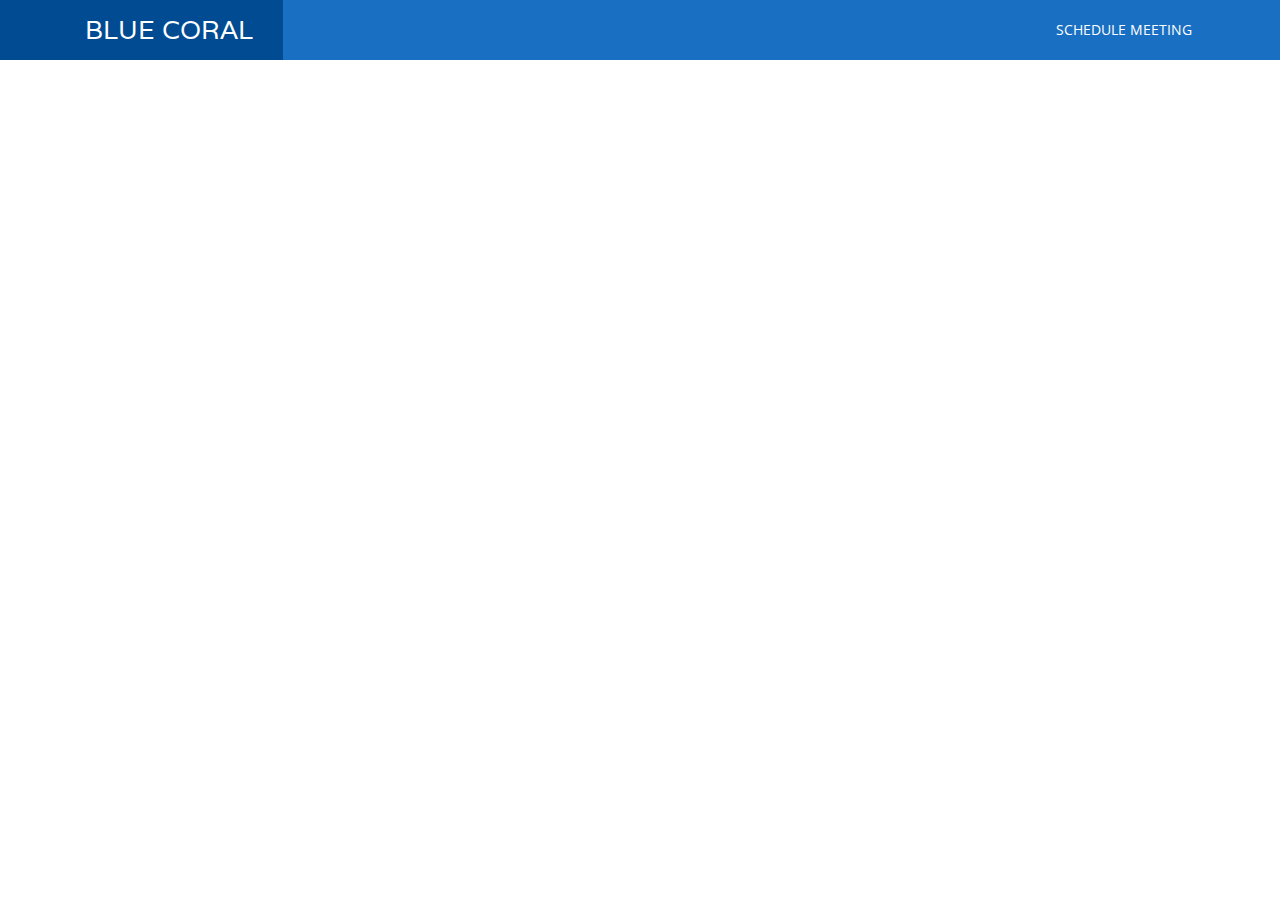
<file: schedulemeeting.html>
<!DOCTYPE html>
<html lang="en">
<head>

    <!-- Basic Page Needs
    ================================================== -->
    <meta http-equiv="Content-Type" content="text/html; charset=utf-8">
    <meta http-equiv="X-UA-Compatible" content="IE=edge">

    <title>Blue Coral Management</title>

    <meta name="description" content="">
    <meta name="author" content="">
    <meta name="keywords" content="">

    <!-- Mobile Specific Metas
    ================================================== -->
    <meta name="viewport" content="width=device-width, minimum-scale=1.0">
    <meta name="apple-mobile-web-app-capable" content="yes">

    <!-- Fonts -->
    <link href="https://fonts.googleapis.com/css?family=Open+Sans:300,400,600,700|Varela" rel="stylesheet">

    <!-- Favicon
    ================================================== -->
    <link rel="apple-touch-icon" sizes="144x144" href="assets/img/apple-touch-icon.png">
    <link rel="icon" type="image/png" sizes="32x32" href="assets/img/favicon-32x32.png">
    <link rel="icon" type="image/png" sizes="16x16" href="assets/img/favicon-16x16.png">
    <link rel="icon" sizes="16x16" href="assets/img/favicon.ico">
    <link rel="manifest" href="assets/img/manifest.json">
    <link rel="mask-icon" href="assets/img/safari-pinned-tab.svg" color="#5bbad5">
    <meta name="theme-color" content="#ffffff">

    <!-- Stylesheets
    ================================================== -->
    <!-- Bootstrap core CSS -->
    <link rel="stylesheet" href="assets/css/bootstrap.min.css" />

    <!-- Font Awesome core CSS -->
    <link rel="stylesheet" href="assets/css/font-awesome.min.css" />
    
    <!-- Custom CSS -->
    <link rel="stylesheet" href="assets/css/style.css">

    <!-- HTML5 shim and Respond.js IE8 support of HTML5 elements and media queries -->
    <!--[if lt IE 9]>
    <script src="https://oss.maxcdn.com/libs/html5shiv/3.7.0/html5shiv.js"></script>
    <script src="https://oss.maxcdn.com/libs/respond.js/1.4.2/respond.min.js"></script>
    <![endif]-->

</head>

    <!-- Header -->
    <header id="masthead" class="site-header">
        <nav id="primary-navigation" class="site-navigation" data-spy="affix">
            <div class="container">
                <div class="navbar-header page-scroll">

                    <button type="button" class="navbar-toggle collapsed" data-toggle="collapse" data-target="#portfolio-perfect-collapse" aria-expanded="false" >
                        <span class="icon-bar"></span>
                        <span class="icon-bar"></span>
                        <span class="icon-bar"></span>
                    </button>
                    
                    <!-- Name -->
                    <div class="page-scroll site-logo">
                        <a href="#top">Blue Coral</a>
                    </div>

                </div><!-- /.navbar-header -->

                <div class="main-menu collapse navbar-collapse" id="portfolio-perfect-collapse">

                    <!-- Navigation -->
                    <ul class="nav navbar-nav navbar-right">

                        <li class="page-scroll"><a href="schedulemeeting.html">Schedule Meeting</a></li>
                        
                    </ul><!-- /.navbar-nav -->

                </div><!-- /.navbar-collapse -->
            </div>
        </nav><!-- /.primary-navigation -->
    </header><!-- /#header -->
    <!-- End Header -->


      <!-- Calendly inline widget begin -->
<div class="calendly-inline-widget" data-url="https://calendly.com/vincentdavisjr?hide_landing_page_details=1" style="min-width:320px;height:630px;"></div>
<script type="text/javascript" src="https://assets.calendly.com/assets/external/widget.js" async></script>
<!-- Calendly inline widget end -->
</file>
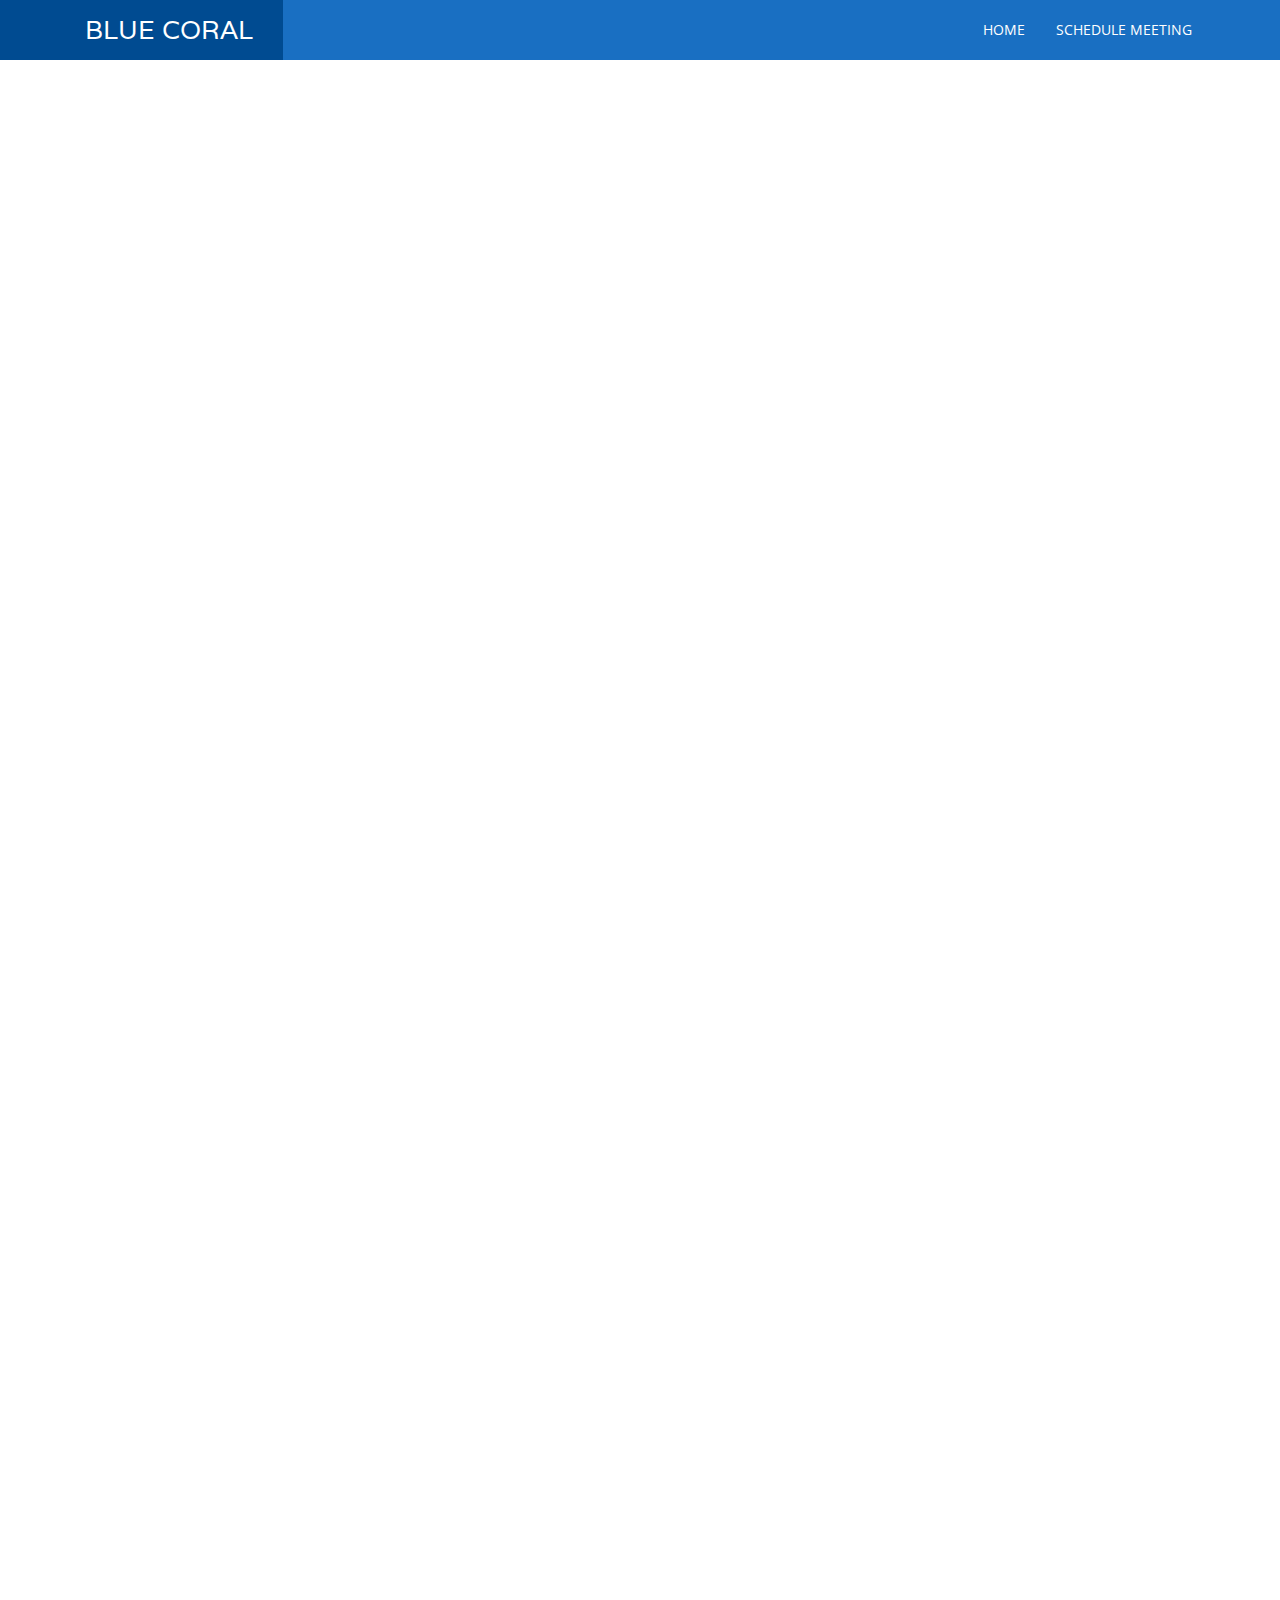
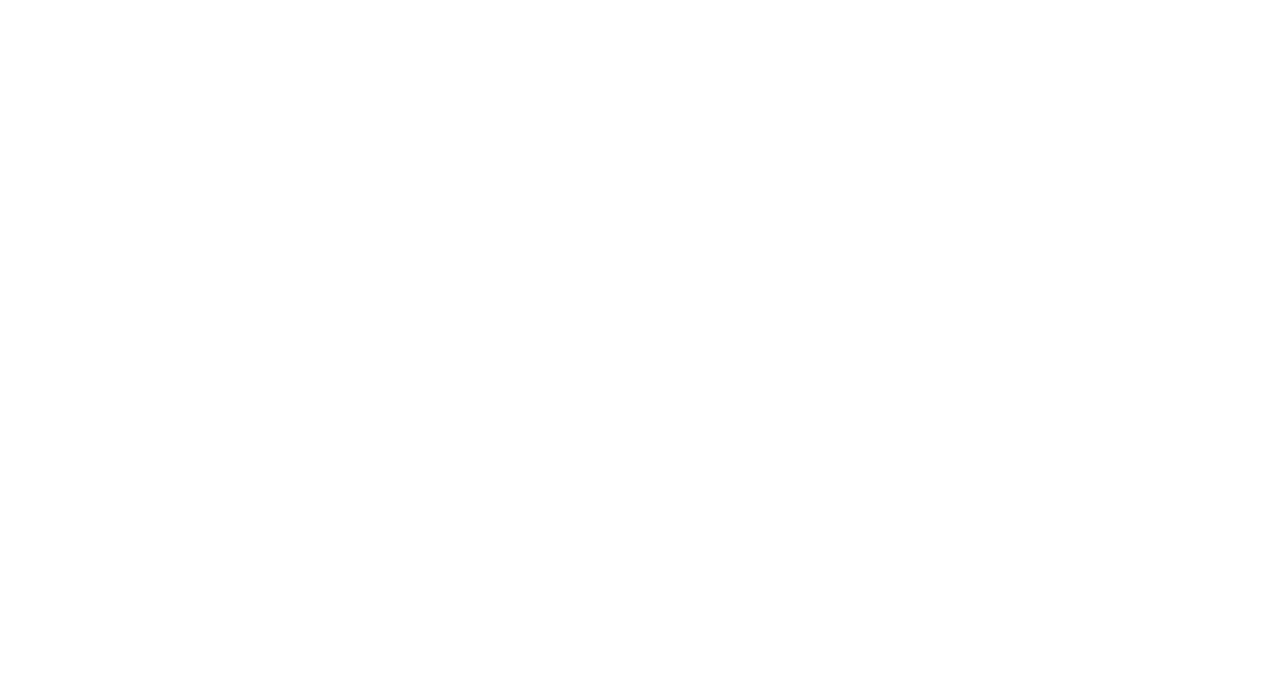
<file: videoprodportfolio.html>
<!DOCTYPE html>
<html lang="en">
<head>

    <!-- Basic Page Needs
    ================================================== -->
    <meta http-equiv="Content-Type" content="text/html; charset=utf-8">
    <meta http-equiv="X-UA-Compatible" content="IE=edge">

    <title>Blue Coral Management</title>

    <meta name="description" content="">
    <meta name="author" content="">
    <meta name="keywords" content="">

    <!-- Mobile Specific Metas
    ================================================== -->
    <meta name="viewport" content="width=device-width, minimum-scale=1.0">
    <meta name="apple-mobile-web-app-capable" content="yes">

    <!-- Fonts -->
    <link href="https://fonts.googleapis.com/css?family=Open+Sans:300,400,600,700|Varela" rel="stylesheet">

    <!-- Favicon
    ================================================== -->
    <link rel="apple-touch-icon" sizes="144x144" href="assets/img/apple-touch-icon.png">
    <link rel="icon" type="image/png" sizes="32x32" href="assets/img/favicon-32x32.png">
    <link rel="icon" type="image/png" sizes="16x16" href="assets/img/favicon-16x16.png">
    <link rel="icon" sizes="16x16" href="assets/img/favicon.ico">
    <link rel="manifest" href="assets/img/manifest.json">
    <link rel="mask-icon" href="assets/img/safari-pinned-tab.svg" color="#5bbad5">
    <meta name="theme-color" content="#ffffff">

    <!-- Stylesheets
    ================================================== -->
    <!-- Bootstrap core CSS -->
    <link rel="stylesheet" href="assets/css/bootstrap.min.css" />

    <!-- Font Awesome core CSS -->
    <link rel="stylesheet" href="assets/css/font-awesome.min.css" />
    
    <!-- Custom CSS -->
    <link rel="stylesheet" href="assets/css/style.css">

    <!-- HTML5 shim and Respond.js IE8 support of HTML5 elements and media queries -->
    <!--[if lt IE 9]>
    <script src="https://oss.maxcdn.com/libs/html5shiv/3.7.0/html5shiv.js"></script>
    <script src="https://oss.maxcdn.com/libs/respond.js/1.4.2/respond.min.js"></script>
    <![endif]-->

</head>

    <!-- Header -->
    <header id="masthead" class="site-header">
        <nav id="primary-navigation" class="site-navigation" data-spy="affix">
            <div class="container">
                <div class="navbar-header page-scroll">

                    <button type="button" class="navbar-toggle collapsed" data-toggle="collapse" data-target="#portfolio-perfect-collapse" aria-expanded="false" >
                        <span class="icon-bar"></span>
                        <span class="icon-bar"></span>
                        <span class="icon-bar"></span>
                    </button>
                    
                    <!-- Name -->
                    <div class="page-scroll site-logo">
                        <a href="#top">Blue Coral</a>
                    </div>

                </div><!-- /.navbar-header -->

                <div class="main-menu collapse navbar-collapse" id="portfolio-perfect-collapse">

                    <!-- Navigation -->
                    <ul class="nav navbar-nav navbar-right">

                        <li class="page-scroll"><a href="index.html">Home</a></li>
                        <li class="page-scroll"><a href="schedulemeeting.html">Schedule Meeting</a></li>
                        
                    </ul><!-- /.navbar-nav -->

                </div><!-- /.navbar-collapse -->
            </div>
        </nav><!-- /.primary-navigation -->
    </header><!-- /#header -->
    <!-- End Header -->


    <iframe width="560" height="315" src="https://www.youtube-nocookie.com/embed/hMMYLi8Ysy0" title="YouTube video player" frameborder="0" allow="accelerometer; autoplay; clipboard-write; encrypted-media; gyroscope; picture-in-picture" allowfullscreen></iframe>

    <iframe width="560" height="315" src="https://www.youtube-nocookie.com/embed/CmJEZfLpUJg" title="YouTube video player" frameborder="0" allow="accelerometer; autoplay; clipboard-write; encrypted-media; gyroscope; picture-in-picture" allowfullscreen></iframe>

    <iframe width="560" height="315" src="https://www.youtube-nocookie.com/embed/fzpgakX938o" title="YouTube video player" frameborder="0" allow="accelerometer; autoplay; clipboard-write; encrypted-media; gyroscope; picture-in-picture" allowfullscreen></iframe>

    <iframe width="560" height="315" src="https://www.youtube-nocookie.com/embed/AOYWw2KwfMw" title="YouTube video player" frameborder="0" allow="accelerometer; autoplay; clipboard-write; encrypted-media; gyroscope; picture-in-picture" allowfullscreen></iframe>
    
    <iframe width="560" height="315" src="https://www.youtube-nocookie.com/embed/kE2WnDzleiM" title="YouTube video player" frameborder="0" allow="accelerometer; autoplay; clipboard-write; encrypted-media; gyroscope; picture-in-picture" allowfullscreen></iframe>

    <iframe width="560" height="315" src="https://www.youtube-nocookie.com/embed/IhE9z8WIIq8" title="YouTube video player" frameborder="0" allow="accelerometer; autoplay; clipboard-write; encrypted-media; gyroscope; picture-in-picture" allowfullscreen></iframe>

    <iframe width="560" height="315" src="https://www.youtube-nocookie.com/embed/YbnkeF3MR9U" title="YouTube video player" frameborder="0" allow="accelerometer; autoplay; clipboard-write; encrypted-media; gyroscope; picture-in-picture" allowfullscreen></iframe>

    <iframe width="560" height="315" src="https://www.youtube-nocookie.com/embed/CUNjwA0eXV8" title="YouTube video player" frameborder="0" allow="accelerometer; autoplay; clipboard-write; encrypted-media; gyroscope; picture-in-picture" allowfullscreen></iframe>

    <iframe width="560" height="315" src="https://www.youtube-nocookie.com/embed/av2xa6qbQek" title="YouTube video player" frameborder="0" allow="accelerometer; autoplay; clipboard-write; encrypted-media; gyroscope; picture-in-picture" allowfullscreen></iframe>

    <iframe width="560" height="315" src="https://www.youtube-nocookie.com/embed/LF9xMl2AxYI" title="YouTube video player" frameborder="0" allow="accelerometer; autoplay; clipboard-write; encrypted-media; gyroscope; picture-in-picture" allowfullscreen></iframe>

    <iframe width="560" height="315" src="https://www.youtube-nocookie.com/embed/ql719cL00GA" title="YouTube video player" frameborder="0" allow="accelerometer; autoplay; clipboard-write; encrypted-media; gyroscope; picture-in-picture" allowfullscreen></iframe>

    <iframe width="560" height="315" src="https://www.youtube-nocookie.com/embed/SshPmqdK4g0" title="YouTube video player" frameborder="0" allow="accelerometer; autoplay; clipboard-write; encrypted-media; gyroscope; picture-in-picture" allowfullscreen></iframe>

    <iframe width="560" height="315" src="https://www.youtube-nocookie.com/embed/l9Gs6hukr2Y" title="YouTube video player" frameborder="0" allow="accelerometer; autoplay; clipboard-write; encrypted-media; gyroscope; picture-in-picture" allowfullscreen></iframe>
</file>
<file: assets/css/style.css>
/*
 * Theme Name: Pixel Perfect Portfolio
 * Author: Pixel Perfect
 * Author URI/Mail: pixelperfectmk@gmail.com
 * Version: 1.0
 */


/* CUSTOM RESETS
================================================== */
a, button {
  -webkit-transition: all 0.25s ease-in-out;
  -o-transition: all 0.25s ease-in-out;
  -moz-transition: all 0.25s ease-in-out;
  transition: all 0.25s ease-in-out;
  cursor: pointer;
  outline: 0 none;
}

a:hover, a:focus {
  outline: 0 none;
  text-decoration: none;
}

/* LAYOUT
================================================== */
html, body {
  width: 100%;
  height: 100%;
  margin: 0;
  padding: 0;
  font-family: "Open Sans", sans-serif;
}

/* 
 * Background colors 
 */
.blue-bg {
  background-color: #196fc2;
}

/* 
 * Button
 */
.btn {
  font-family: "Varela", sans-serif;
  background-color: #196fc2;
  padding: 0 15px;
  color: #ffffff;
  height: 44px;
  line-height: 42px;
  border-radius: 0;
  border: 1px solid #196fc2;
  text-transform: uppercase;
}

.btn-inverted {
  color: #ffffff;
  background-color: transparent;
  border-color: #ffffff;
}

.btn:hover,
.btn:focus {
  color: #ffffff;
  background-color: transparent;
  border-color: #ffffff;
}

.btn-inverted:hover,
.btn-inverted:focus {
  color: #ffffff;
  background-color: #196fc2;
  border-color: #196fc2;
}

/* 
 * Rectangle 
 */
.rectangle,
.big-rectangle {
  display: inline-block;
  width: 50px;
  height: 50px;
  border: 1px solid #dddddd;
  transform: rotate(45deg);
  -webkit-transform: rotate(45deg);
  -moz-transform: rotate(45deg);
  -o-transform: rotate(45deg);
  -ms-transform: rotate(45deg);
  -webkit-box-shadow: 4px 4px 0px 0px #dddddd;
  -o-box-shadow: 4px 4px 0px 0px #dddddd;
  -moz-box-shadow: 4px 4px 0px 0px #dddddd;
  box-shadow: 4px 4px 0px 0px #dddddd;
}

.rectangle i,
.big-rectangle img,
.rectangle span,
.rectangle img {
  position: absolute;
  top: 50%;
  left: 50%;
  font-size: 22px;
  transform: translate(-50%, -50%) rotate(-45deg);
  -webkit-transform: translate(-50%, -50%) rotate(-45deg);
  -moz-transform: translate(-50%, -50%) rotate(-45deg);
  -o-transform: translate(-50%, -50%) rotate(-45deg);
  -ms-transform: translate(-50%, -50%) rotate(-45deg);
}

.big-rectangle {
  position: absolute;
  right: auto;
  top: 50%;
  left: 50%;
  margin: 0 auto;
  width: 230px;
  height: 230px;
  background-color: #196fc2;
  border: 0;
  transform: translate(-50%, -50%) rotate(45deg);
  -webkit-transform: translate(-50%, -50%) rotate(45deg);
  -moz-transform: translate(-50%, -50%) rotate(45deg);
  -o-transform: translate(-50%, -50%) rotate(45deg);
  -ms-transform: translate(-50%, -50%) rotate(45deg);
  -webkit-box-shadow: 10px 10px 0px 0px #dddddd;
  -o-box-shadow: 10px 10px 0px 0px #dddddd;
  -moz-box-shadow: 10px 10px 0px 0px #dddddd;
  box-shadow: 10px 10px 0px 0px #dddddd;
}

.medium-rectangle {
  width: 75px;
  height: 75px;
}

/*
 * Slick Slider
 */
.slick-slider {
  position: relative;
  -khtml-user-select: none;
  -webkit-user-select: none;
  -moz-user-select: none;
  -ms-user-select: none;
  user-select: none;
  -webkit-touch-callout: none;
  -ms-touch-action: pan-y;
  touch-action: pan-y;
  -webkit-tap-highlight-color: transparent;
}

.slick-slider.slick-track, .slick-slider.slick-list {
  transform: translate3d(0, 0, 0);
  -webkit-transform: translate3d(0, 0, 0);
  -moz-transform: translate3d(0, 0, 0);
  -o-transform: translate3d(0, 0, 0);
  -ms-transform: translate3d(0, 0, 0);
}

.slick-list {
  position: relative;
  overflow: hidden;
}

.slick-list:focus, .slick-list:hover {
  outline: none;
}

.slick-list.dragging {
  cursor: pointer;
  cursor: hand;
}

.slick-track:before, .slick-track:after {
  display: table;
  content: '';
}

.slick-track:after {
  clear: both;
}

.slick-loading .slick-track {
  visibility: hidden;
}

.slick-slide {
  display: none;
  float: left;
  height: 100%;
  min-height: 1px;
}

[dir='rtl'] .slick-slide {
  float: right;
}

.slick-slide.slick-loading img {
  display: none;
}

.slick-slide.dragging img {
  pointer-events: none;
}

.slick-initialized .slick-slide {
  display: block;
}

.slick-loading .slick-slide {
  visibility: hidden;
}

.carousel-control.left i,
.review-carousel .slick.rectangle.slick-prev i {
  padding-right: 3px;
}

.carousel-control.right i,
.review-carousel .slick.rectangle.slick-next i {
  padding-left: 3px;
}

/*
 * Social Network
 */
.social-icons.small {
  margin: 50px auto 0;
}

.social-icons.small .rectangle {
  margin: 0 4px;
  width: 30px;
  height: 30px;
  color: #fff;
}

.social-icons.small .rectangle i {
  font-size: 14px;
  -webkit-transition: all 0.25s ease-in-out;
  -o-transition: all 0.25s ease-in-out;
  -moz-transition: all 0.25s ease-in-out;
  transition: all 0.25s ease-in-out;
}

.social-icons.small .rectangle:hover {
  background-color: #fff;
}

.social-icons.small .rectangle:hover i {
  color: #196fc0;
}

.social-icons .rectangle {
  box-shadow: none;
  display: inline-block;
}

/* Image responsive */
.img-res {
  display: block;
  width: 100vw;
  height: 100vh;
  max-width: 100%;
  max-height: 100%;
  object-fit: cover;
}

/* HEADER
================================================== */
.site-header {
  height: 60px;
}

.site-logo {
  display: inline-block;
  position: relative;
  padding: 0 30px 0 15px;
  height: 60px;
  background-color: #004b91;
  z-index: 2;
}

.site-logo:before {
  content: '';
  position: absolute;
  width: 2000px;
  height: 100%;
  top: 0;
  right: 0;
  background-color: #004b91;
}

.site-logo a {
  position: relative;
  font-family: "Varela", sans-serif;
  display: inline-block;
  margin-top: 17px;
  font-size: 26px;
  line-height: 26px;
  color: #ffffff;
  text-transform: uppercase;
}

/* Navigation */
.site-navigation {
  background-color: #196fc2;
}

.site-navigation.affix {
  top: 0;
  left: 0;
  right: 0;
  width: 100%;
  z-index: 1005;
}

.site-navigation .navbar-nav {
  padding-top: 23px;
}

.site-navigation .navbar-nav > li > a {
  padding: 0px 3px 21px;
  font-size: 14px;
  line-height: 14px;
  color: #ffffff;
  text-transform: uppercase;
  border-bottom: 2px solid transparent;
  -webkit-transition: border-color 0.25s ease-in-out;
  -o-transition: border-color 0.25s ease-in-out;
  -moz-transition: border-color 0.25s ease-in-out;
  transition: border-color 0.25s ease-in-out;
}

.site-navigation .navbar-nav.navbar-right {
  margin-right: 0;
}

.site-navigation .navbar-nav > li + li > a {
  margin-left: 25px;
}

.navbar-nav > li > a:hover,
.navbar-nav > li.active > a,
.nav > li > a:hover,
.nav > li.active > a {
  background-color: transparent;
  border-color: #ffffff;
}

.nav > li > a:focus {
  background-color: transparent;
}
/* The navigation menu */
.navbar {
  overflow: hidden;
  background-color: #333;
}

/* Navigation links */
.navbar a {
  float: left;
  font-size: 16px;
  color: white;
  text-align: center;
  padding: 14px 16px;
  text-decoration: none;
}



/* Style the dropdown content (hidden by default) */
.dropdown-content {
  display: none;
  position: absolute;

}

/* Style the links inside the dropdown */
.dropdown-content a {
  float: none;
  color: black;
  padding: 12px 16px;
  text-decoration: none;
  display: block;
  text-align: left;
}

/* Add a dark background on topnav links and the dropdown button on hover */
.topnav a:hover, .dropdown:hover .dropbtn {
  background-color: #555;
  color: white;
}

/* Add a grey background to dropdown links on hover */
.dropdown-content a:hover {
  background-color: #0000FF;
  color: blue;
}

/* Show the dropdown menu when the user moves the mouse over the dropdown button */
.dropdown:hover .dropdown-content {
  display: block;
}

/* When the screen is less than 600 pixels wide, hide all links, except for the first one ("Home"). Show the link that contains should open and close the topnav (.icon) */
@media screen and (max-width: 600px) {
  .topnav a:not(:first-child), .dropdown .dropbtn {
    display: none;
  }
  .topnav a.icon {
    float: right;
    display: block;
  }
}

/* The "responsive" class is added to the topnav with JavaScript when the user clicks on the icon. This class makes the topnav look good on small screens (display the links vertically instead of horizontally) */
@media screen and (max-width: 600px) {
  .topnav.responsive {position: relative;}
  .topnav.responsive a.icon {
    position: absolute;
    right: 0;
    top: 0;
  }
  .topnav.responsive a {
    float: none;
    display: block;
    text-align: left;
  }
  .topnav.responsive .dropdown {float: none;}
  .topnav.responsive .dropdown-content {position: relative;}
  .topnav.responsive .dropdown .dropbtn {
    display: block;
    width: 100%;
    text-align: left;
  }
}

@media only screen and (max-width: 1199px) {
  /* HEADER */
  .site-navigation .navbar-nav > li + li > a {
    margin-left: 15px;
  }
  .service p {
    bottom: 10px;
  }
}

@media only screen and (max-width: 991px) {
  /* HEADER */
  .site-navigation .navbar-nav > li + li > a {
    margin-left: 8px;
  }
}

@media only screen and (max-width: 767px) {
  /* HEADER */
  /* Navigation */
  .site-navigation .navbar-nav {
    padding-top: 0;
  }
  .site-navigation .navbar-toggle {
    margin: 0 5px 0 0;
    height: 60px;
    line-height: 60px;
    border: 0;
  }
  .site-navigation .navbar-toggle .icon-bar {
    position: relative;
    background-color: #fff;
    transition: top 0.25s ease-in-out;
    -moz-transition: top 0.25s ease-in-out;
    -webkit-transition: top 0.25s ease-in-out;
    -o-transition: top 0.25s ease-in-out;
    -ms-transition: top 0.25s ease-in-out;
  }
  .site-navigation .navbar-toggle .icon-bar:first-child {
    top: 6px;
  }
  .site-navigation .navbar-toggle .icon-bar:last-child {
    top: -6px;
  }
  .site-navigation .navbar-toggle.collapsed .icon-bar {
    top: 0;
  }
  .site-navigation .navbar-collapse {
    position: relative;
    background-color: #196fc0;
    z-index: 99;
    text-align: center;
    border-top: 0;
    box-shadow: none;
  }
  .site-navigation .navbar-nav {
    margin: 0;
  }
  .site-navigation .navbar-nav > li > a {
    display: inline-block;
    margin: 10px 0;
    padding-bottom: 5px;
  }
  .site-navigation .navbar-nav > li + li > a {
    margin-left: 0;
  }
}

/* HERO
================================================== */
.hero {
  background: url(../img/hero.jpg) center no-repeat;
  height: 100%;
  width: 100%;
  display: table;
  position: relative;
  background-size: cover;
}

.background-overlay:before {
  content: '';
  background-color: rgba(0, 0, 0, 0.5);
  height: 100%;
  width: 100%;
  position: absolute;
  top: 0;
  left: 0;
  z-index: 0;
}

.hero-content {
  color: #ffffff;
  display: table-cell;
  vertical-align: middle;
  position: relative;
}

.hero-content h1 {
  width: 100%;
  padding: 0 15px;
  font-size: 40px;
  font-weight: 700;
  text-align: center;
  margin: 0 auto;
  text-transform: uppercase;
}

.hero-content p {
  padding: 0 15px;
  margin: 30px auto 0;
  text-align: center;
  text-transform: uppercase;
}

.hero-content .hero-job {
  font-size: 18px;
}

.hero-content .hero-job span {
  padding-bottom: 5px;
  border-bottom: 1px solid #ffffff;
}

.hero-content .hero-job-desc {
  font-size: 14px;
  max-width: 700px;
}

.hero-arrow {
  position: absolute;
  left: 0;
  right: 0;
  bottom: 30px;
  width: 20px;
  margin: 0 auto;
  text-align: center;
}

.hero-arrow a {
  font-size: 28px;
  color: #ffffff;
}

@-webkit-keyframes home-arrow-down {
  from {
    transform: translate3d(0, 0px, 0);
    -webkit-transform: translate3d(0, 0px, 0);
    -moz-transform: translate3d(0, 0px, 0);
    -o-transform: translate3d(0, 0px, 0);
    -ms-transform: translate3d(0, 0px, 0);
    filter: alpha(opacity=0);
    -webkit-filter: alpha(opacity=0);
    opacity: 0;
  }
  10% {
    transform: translate3d(0, 5px, 0);
    -webkit-transform: translate3d(0, 5px, 0);
    -moz-transform: translate3d(0, 5px, 0);
    -o-transform: translate3d(0, 5px, 0);
    -ms-transform: translate3d(0, 5px, 0);
    filter: alpha(opacity=100);
    -webkit-filter: alpha(opacity=100);
    opacity: 1;
  }
  to {
    transform: translate3d(0, 30px, 0);
    -webkit-transform: translate3d(0, 30px, 0);
    -moz-transform: translate3d(0, 30px, 0);
    -o-transform: translate3d(0, 30px, 0);
    -ms-transform: translate3d(0, 30px, 0);
    filter: alpha(opacity=0);
    -webkit-filter: alpha(opacity=0);
    opacity: 0;
  }
}

@keyframes home-arrow-down {
  from {
    transform: translate3d(0, 0px, 0);
    -webkit-transform: translate3d(0, 0px, 0);
    -moz-transform: translate3d(0, 0px, 0);
    -o-transform: translate3d(0, 0px, 0);
    -ms-transform: translate3d(0, 0px, 0);
    filter: alpha(opacity=0);
    -webkit-filter: alpha(opacity=0);
    opacity: 0;
  }
  10% {
    transform: translate3d(0, 5px, 0);
    -webkit-transform: translate3d(0, 5px, 0);
    -moz-transform: translate3d(0, 5px, 0);
    -o-transform: translate3d(0, 5px, 0);
    -ms-transform: translate3d(0, 5px, 0);
    filter: alpha(opacity=100);
    -webkit-filter: alpha(opacity=100);
    opacity: 1;
  }
  to {
    transform: translate3d(0, 30px, 0);
    -webkit-transform: translate3d(0, 30px, 0);
    -moz-transform: translate3d(0, 30px, 0);
    -o-transform: translate3d(0, 30px, 0);
    -ms-transform: translate3d(0, 30px, 0);
    filter: alpha(opacity=0);
    -webkit-filter: alpha(opacity=0);
    opacity: 0;
  }
}

.home-arrow-down {
  -moz-animation: home-arrow-down 2s infinite;
  -webkit-animation: home-arrow-down 2s infinite;
  animation: home-arrow-down 2s infinite;
  -webkit-animation-play-state: running;
  animation-play-state: running;
}

.home-arrow-down:hover {
  -webkit-animation-play-state: paused;
  animation-play-state: paused;
}

@media only screen and (max-width: 767px) {
  /* HEADER */
  /* HERO */
  .hero-content h1 {
    font-size: 32px;
  }
  .hero-content p {
    margin: 20px auto 0;
  }
}

/* SITEMAIN
================================================== */
.site-main {
  background-color: #ffffff;
  z-index: 1;
}

/*
 * Sections
 */
.site-section {
  padding: 100px 0;
}

.site-section h2 {
  font-family: "Varela", sans-serif;
  margin: 0;
  font-size: 32px;
  color: #196fc2;
  text-align: center;
  text-transform: uppercase;
}

.section-subtitle {
  position: relative;
  font-family: "Varela", sans-serif;
  margin: 15px 0 0;
  font-size: 16px;
  line-height: 16px;
  color: #666;
  letter-spacing: 2px;
  text-align: center;
  text-transform: uppercase;
}

.section-subtitle span {
  position: relative;
}

.section-subtitle span:before, .section-subtitle span:after {
  display: inline-block;
  content: '';
  height: 1px;
  background-color: #666;
  width: 20px;
  position: absolute;
  top: 50%;
  transform: translateY(-50%);
  -webkit-transform: translateY(-50%);
  -moz-transform: translateY(-50%);
  -o-transform: translateY(-50%);
  -ms-transform: translateY(-50%);
}

.section-subtitle span:before {
  left: -30px;
}

.section-subtitle span:after {
  right: -30px;
}

.section-diff-title h2 {
  margin: 0;
  font-weight: 300;
  color: #666;
}

.section-diff-title p {
  position: relative;
  font-family: "Varela", sans-serif;
  margin: 60px 0 0;
}

.section-diff-title p:before {
  content: '';
  display: block;
  position: absolute;
  top: -30px;
  left: 0;
  right: 0;
  margin: 0 auto;
  height: 1px;
  width: 50px;
  background-color: #666;
}

@media only screen and (max-width: 991px) {
  /* Sections */
  .site-section {
    padding: 80px 0;
  }
}

@media only screen and (max-width: 767px) {
  /* Sections */
  .site-section {
    padding: 60px 0;
  }
  .site-section h2 {
    font-size: 24px;
  }
  .section-subtitle span {
    display: inline-block;
    max-width: 230px;
    font-size: 14px;
  }
}

/* Section: Hello */
.section-hello .row {
  margin-top: 70px;
}

.section-hello .col-sm-4 {
  min-height: 325px;
}

.main-service {
  position: relative;
  padding: 35px 0;
  min-height: 180px;
}

.main-service .rectangle {
  position: absolute;
  right: 5px;
  top: 50%;
  transform: translateY(-50%) rotate(45deg);
  -webkit-transform: translateY(-50%) rotate(45deg);
  -moz-transform: translateY(-50%) rotate(45deg);
  -o-transform: translateY(-50%) rotate(45deg);
  -ms-transform: translateY(-50%) rotate(45deg);
}

.main-service.text-right {
  padding-right: 90px;
}

.main-service.text-left {
  padding-left: 90px;
}

.main-service.text-left .rectangle {
  right: auto;
  left: 5px;
}

.main-service h3 {
  margin: 0;
  font-size: 16px;
  text-transform: uppercase;
  font-weight: 700;
}

.main-service p {
  margin: 25px 0 0;
  font-size: 12px;
}

@media only screen and (max-width: 1199px) {
  /* Section: Hello */
  .main-service {
    padding: 25px 0;
  }
}

@media only screen and (max-width: 991px) {
  /* Section: Hello */
  .big-rectangle {
    height: 170px;
    width: 170px;
  }
  .main-service {
    padding: 20px 0;
  }
  .main-service h3 {
    font-size: 14px;
  }
  .main-service.text-right {
    padding-right: 75px;
  }
  .main-service.text-left {
    padding-left: 75px;
  }
}

@media only screen and (max-width: 767px) {
  /* Section: Hello */
  .section-hello .row {
    margin-top: 30px;
  }
  .section-hello .col-sm-4 {
    min-height: 240px;
  }
  .section-hello .main-service {
    min-height: 100%;
  }
  .section-hello .main-service p {
    margin-top: 15px;
  }
}

/* Section: About */
.section-about .row {
  margin-top: 70px;
}

.section-about .col-sm-3 {
  min-height: 250px;
}

.section-about .rectangle {
  margin: 15px auto 10px;
}

.section-about .rectangle i {
  font-size: 28px;
}

.feature-about h3 {
  margin: 50px 0 0;
  font-size: 16px;
  font-weight: 700;
  text-transform: uppercase;
}

.feature-about p {
  margin: 30px 0 0;
}

@media only screen and (max-width: 767px) {
  .section-about .row {
    margin-top: 30px;
  }
  .section-about .col-xs-6:nth-child(n+3) .feature-about {
    margin-top: 20px;
  }
  .section-about .feature-about h3 {
    margin-top: 30px;
  }
  .section-about .feature-about p {
    margin-top: 15px;
  }
}

@media only screen and (max-width: 479px) {
  .section-about .col-xs-6 {
    width: 100%;
    min-height: 100%;
  }
  .section-about .col-xs-6:nth-child(n+2) .feature-about {
    margin-top: 20px;
  }
}

/* Section: Skills */
.section-skills {
  background-color: #f6f6f6;
}

.section-skills h2 {
  position: relative;
  padding-bottom: 20px;
  margin-bottom: 40px;
  font-size: 18px;
  color: #000;
  text-transform: uppercase;
  text-align: left;
}

.section-skills h2:before {
  content: '';
  position: absolute;
  bottom: 0;
  display: block;
  width: 40px;
  height: 1px;
  background-color: #000;
}

.section-skills p {
  margin: 10px 0 0;
}

.progress-group p {
  margin: 0;
  text-transform: uppercase;
}

.progress-group + .progress-group {
  margin-top: 20px;
}

.progress {
  position: relative;
  margin: 10px 0 0;
  background-color: #666;
  border-radius: 0;
  height: 10px;
  box-shadow: none;
  overflow: visible;
}

.progress-bar {
  position: relative;
  background-color: #196fc2;
  height: 10px;
}

.progress-bar:before {
  content: '';
  position: absolute;
  right: 0;
  top: -10px;
  width: 0;
  height: 0;
  border-style: solid;
  border-width: 0 15px 20px 15px;
  border-color: transparent transparent #196fc2 transparent;
  z-index: 2;
}

.progress-bar:after {
  content: '';
  position: absolute;
  right: -8px;
  top: -10px;
  width: 0;
  height: 0;
  border-style: solid;
  border-width: 0 15px 20px 15px;
  border-color: transparent transparent #f6f6f6 transparent;
  z-index: 1;
}

.progress-bar span {
  width: 40px !important;
  position: absolute;
  top: -30px;
  right: -7px;
  color: #000;
  z-index: 3;
}

.progressbar-back-text {
  display: none;
}

@media only screen and (max-width: 767px) {
  /* Section: Skills */
  .section-skills .col-sm-6 + .col-sm-6 {
    margin-top: 40px;
  }
  .section-skills h2 {
    margin-bottom: 20px;
    font-size: 18px;
  }
}

/* Section: Counters */
.site-section.section-counters {
  padding-bottom: 0;
}

.site-section.section-counters .rectangle {
  margin: 15px auto 10px;
}

.site-section.section-counters .rectangle i,
.site-section.section-counters .rectangle span {
  font-size: 18px;
}

.site-section.section-counters .rectangle i {
  padding-bottom: 20px;
}

.site-section.section-counters .rectangle i + span {
  padding-top: 20px;
}

.site-section.section-counters .row p {
  margin: 30px 0 0;
  text-transform: uppercase;
}

@media only screen and (max-width: 767px) {
  /* Section: Counters */
  .section-counters .col-sm-2:nth-child(n+3) {
    margin-top: 20px;
  }
  .section-counters .row p {
    margin-top: 15px;
  }
}

@media only screen and (max-width: 479px) {
  /* Section: Counters */
  .section-counters .col-sm-2 {
    width: 100%;
  }
  .section-counters .col-sm-2:nth-child(n+2) {
    margin-top: 20px;
  }
}

/* Section: Services */
.section-services.site-section {
  padding: 0;
  background-color: #f6f6f6;
}

.section-services .container-fluid {
  padding: 100px 15px 70px;
  background-color: #ffffff;
}

.section-services .container-fluid + .container {
  margin-top: 80px;
}

.section-services .col-sm-fifth {
  width: 20%;
  display: table;
}

.section-services .nav-tabs {
  position: relative;
  min-height: 160px;
  width: 100%;
  margin: 70px 0 0;
  bottom: 0;
  left: 0;
  border-bottom: 0;
}

.section-services .nav-tabs .col-sm-fifth {
  height: 160px;
  background: #ffffff;
  border-bottom: 3px solid #196fc2;
}

.section-services .carousel-inner {
  margin-top: 75px;
}

.section-services .carousel-inner img {
  border-radius: 10px 10px 0 0;
  -webkit-box-shadow: 0px 0px 18px 0px rgba(0, 0, 0, 0.2);
  -o-box-shadow: 0px 0px 18px 0px rgba(0, 0, 0, 0.2);
  -moz-box-shadow: 0px 0px 18px 0px rgba(0, 0, 0, 0.2);
  box-shadow: 0px 0px 18px 0px rgba(0, 0, 0, 0.2);
}

.section-services .item-controls {
  height: 45px;
}

.section-services .item-controls .carousel-control {
  margin: 7px 5px 0;
  position: relative;
  border: 1px solid #dddddd;
  background: #ffffff;
  width: 30px;
  height: 30px;
  transform: rotate(45deg);
  -webkit-transform: rotate(45deg);
  -moz-transform: rotate(45deg);
  -o-transform: rotate(45deg);
  -ms-transform: rotate(45deg);
  opacity: 1;
}

.section-services .item-controls .carousel-control i {
  position: absolute;
  top: 50%;
  left: 50%;
  color: #000;
  font-size: 18px;
  transform: translate(-50%, -50%) rotate(-45deg);
  -webkit-transform: translate(-50%, -50%) rotate(-45deg);
  -moz-transform: translate(-50%, -50%) rotate(-45deg);
  -o-transform: translate(-50%, -50%) rotate(-45deg);
  -ms-transform: translate(-50%, -50%) rotate(-45deg);
  text-shadow: none;
}

.section-services .item-controls .carousel-control:hover, .section-services .item-controls .carousel-control:focus {
  background-color: #196fc2;
  border-color: #196fc2;
}

.section-services .item-controls .carousel-control:hover i, .section-services .item-controls .carousel-control:focus i {
  color: #ffffff;
}

.section-services .item-controls.left i {
  padding-right: 3px;
}

.section-services .item-controls.right i {
  padding-left: 3px;
}

.service {
  position: relative;
  display: table-cell;
  vertical-align: middle;
  color: #000;
}

.service .rectangle {
  margin: 0 auto 20px;
  box-shadow: none;
}

.service p {
  position: absolute;
  left: 0;
  right: 0;
  margin-bottom: 0;
  text-transform: uppercase;
  font-size: 12px;
}

.section-services .col-sm-7 {
  position: absolute;
  right: 0;
  bottom: 0;
}

.section-services .col-sm-5 {
  min-height: 390px;
}

.service-info h3 {
  font-size: 28px;
  margin: 20px 0 0;
}

.service-info p {
  margin: 30px 0 0;
}

.nav-tabs .col-sm-fifth,
.item-controls .carousel-control i,
.service .rectangle,
.service p,
.carousel-indicators .service .rectangle i {
  -webkit-transition: all 0.15s ease-in-out;
  -o-transition: all 0.15s ease-in-out;
  -moz-transition: all 0.15s ease-in-out;
  transition: all 0.15s ease-in-out;
}

.carousel-indicators .active .col-sm-fifth,
.carousel-indicators a:hover .col-sm-fifth {
  background-color: #196fc2;
}

.carousel-indicators .active .service p,
.carousel-indicators a:hover .service p {
  opacity: 0;
  visibility: hidden;
}

.carousel-indicators .active .service .rectangle,
.carousel-indicators a:hover .service .rectangle {
  background-color: #ffffff;
  height: 80px;
  width: 80px;
  margin-bottom: 0;
}

.carousel-indicators .active .service .rectangle i,
.carousel-indicators a:hover .service .rectangle i {
  font-size: 32px;
}

.carousel-indicators .active .service .rectangle {
  color: #196fc2;
}

.carousel-indicators .active .service:after {
  content: '';
  position: absolute;
  left: 0;
  right: 0;
  bottom: -18px;
  margin: 0 auto;
  width: 0;
  height: 0;
  border-style: solid;
  border-width: 15px 15px 0 15px;
  border-color: #196fc2 transparent transparent transparent;
  z-index: 99;
}

@media only screen and (max-width: 991px) {
  /* Section: Services */
  .section-services .container-fluid {
    padding: 80px 15px 50px;
  }
  .section-services .container-fluid + .container {
    margin-top: 60px;
  }
  .section-services .nav-tabs {
    margin-top: 50px;
  }
  .section-services .carousel-inner {
    margin-top: 55px;
  }
  .section-services .service-info h3 {
    margin-top: 0;
  }
  .section-services img {
    margin: 30px auto 0;
  }
}

@media only screen and (max-width: 767px) {
  /* Section: Services */
  .section-services .container-fluid {
    padding: 60px 15px 30px;
  }
  .section-services .container-fluid + .container {
    margin-top: 40px;
  }
  .section-services .nav-tabs {
    margin-top: 30px;
    min-height: 70px;
  }
  .section-services .nav-tabs .col-sm-fifth {
    height: 70px;
  }
  .section-services .carousel-inner {
    margin-top: 35px;
  }
  .section-services .carousel-indicators .active .service .rectangle,
  .section-services .carousel-indicators a:hover .service .rectangle,
  .section-services .carousel-indicators .service .rectangle {
    margin-bottom: 0;
    height: 28px;
    width: 28px;
  }
  .section-services .carousel-indicators .active .service .rectangle i,
  .section-services .carousel-indicators a:hover .service .rectangle i,
  .section-services .carousel-indicators .service .rectangle i {
    font-size: 14px;
  }
  .section-services .col-sm-5 {
    min-height: 100%;
  }
  .section-services .col-sm-7 {
    position: relative;
  }
  .section-services .service-info h3 {
    font-size: 22px;
  }
  .section-services .service-info p {
    margin: 15px 0 0;
  }
}

/* Section: Reviews */
.site-section.section-reviews {
  padding-bottom: 0;
}

.site-section.section-reviews .blue-bg {
  margin-top: 50px;
  padding: 70px 0px;
}

.review-carousel {
  padding: 0 50px;
}

.review-carousel .slick.rectangle {
  position: absolute;
  top: 50%;
  width: 30px;
  height: 30px;
  box-shadow: none;
  z-index: 99;
  background-color: transparent;
  color: #ffffff;
  border: 1px solid #ffffff;
}

.review-carousel .slick.rectangle:hover {
  background-color: #ffffff;
  color: #196fc2;
}

.review-carousel .slick.rectangle.slick-next {
  right: 0;
}

.review-carousel .slick.rectangle.slick-prev {
  left: 0;
}

.review .rectangle {
  width: 80px;
  height: 80px;
  border: 0;
  margin: 20px auto 0;
  overflow: hidden;
  box-shadow: none;
}

.review .img-res {
  max-width: 150%;
  max-height: 150%;
}

.review p {
  margin: 45px auto 0;
  color: #ffffff;
  max-width: 1000px;
  overflow-x: hidden;
}

.review .review-author {
  position: relative;
  margin-top: 70px;
}

.review .review-author:before {
  content: '';
  position: absolute;
  top: -35px;
  left: 0;
  right: 0;
  display: block;
  height: 1px;
  width: 50px;
  background-color: #ffffff;
  margin: 0 auto;
}

.review .review-author h3 {
  margin: 0;
  font-size: 14px;
  color: #ffffff;
}

.review .review-author p {
  margin-top: 5px;
}

@media only screen and (max-width: 767px) {
  /* Section: Reviews */
  .section-reviews.site-section .blue-bg {
    margin-top: 30px;
    padding: 40px 0;
  }
  .section-reviews.site-section .review-carousel {
    padding: 0 15px;
  }
  .section-reviews.site-section .review-carousel .slick.rectangle {
    top: 45px;
  }
  .section-reviews.site-section .review-author {
    margin-top: 50px;
  }
  .section-reviews.site-section .review-author:before {
    top: -25px;
  }
}

/* Section: Team */
.team {
  margin-top: 50px;
}

.team-member {
  height: 335px;
  perspective: 1000;
  -webkit-perspective: 1000;
  -moz-perspective: 1000;
  -o-perspective: 1000;
  -ms-perspective: 1000;
  transform: perspective(1000px);
  -webkit-transform: perspective(1000px);
  -moz-transform: perspective(1000px);
  -o-transform: perspective(1000px);
  -ms-transform: perspective(1000px);
  transform-style: preserve-3d;
  -webkit-transform-style: preserve-3d;
  -moz-transform-style: preserve-3d;
  -o-transform-style: preserve-3d;
  -ms-transform-style: preserve-3d;
}

.team-member:hover .flipper {
  transform: rotateY(180deg);
  -webkit-transform: rotateY(180deg);
  -moz-transform: rotateY(180deg);
  -o-transform: rotateY(180deg);
  -ms-transform: rotateY(180deg);
}

.team-member .flipper {
  -webkit-transition: 0.6s;
  -o-transition: 0.6s;
  -moz-transition: 0.6s;
  transition: 0.6s;
  transform-style: preserve-3d;
  -webkit-transform-style: preserve-3d;
  -moz-transform-style: preserve-3d;
  -o-transform-style: preserve-3d;
  -ms-transform-style: preserve-3d;
  position: relative;
}

.team-member .team-member-front,
.team-member .team-member-back {
  height: 335px;
  backface-visibility: hidden;
  -webkit-backface-visibility: hidden;
  -moz-backface-visibility: hidden;
  -o-backface-visibility: hidden;
  -ms-backface-visibility: hidden;
  -webkit-transition: 0.6s;
  -o-transition: 0.6s;
  -moz-transition: 0.6s;
  transition: 0.6s;
  transform-style: preserve-3d;
  -webkit-transform-style: preserve-3d;
  -moz-transform-style: preserve-3d;
  -o-transform-style: preserve-3d;
  -ms-transform-style: preserve-3d;
  transform: rotateY(0deg);
  -webkit-transform: rotateY(0deg);
  -moz-transform: rotateY(0deg);
  -o-transform: rotateY(0deg);
  -ms-transform: rotateY(0deg);
  position: absolute;
  top: 0;
  left: 0;
}

.team-member .team-member-front {
  z-index: 2;
  border: 1px solid #ccc;
  width: 100%;
}

.team-member .team-member-front .team-member-thumb {
  height: 260px;
  border: 2px solid #cccccc;
}

.team-member .team-member-front .team-member-thumb img {
  margin: 0 auto;
}

.team-member .team-member-front .team-member-front-name {
  text-align: center;
  margin: 20px 0 0;
  font-weight: 600;
}

.team-member .team-member-back {
  padding: 0 20px;
  display: table;
  background: #196fc2;
  text-align: center;
  color: #ffffff;
  transform: rotateY(-180deg);
  -webkit-transform: rotateY(-180deg);
  -moz-transform: rotateY(-180deg);
  -o-transform: rotateY(-180deg);
  -ms-transform: rotateY(-180deg);
  z-index: 5;
}

.team-member .team-member-back .team-member-info {
  display: table-cell;
  vertical-align: middle;
  margin: 0 auto;
}

.team-member .team-member-back .team-member-back-name {
  margin: 0;
  font-size: 16px;
  font-weight: 600;
}

.team-member .team-member-back .team-member-back-position {
  margin: 10px 0 0;
  font-size: 12px;
}

.team-member .team-member-back .team-member-back-info {
  position: relative;
  margin: 60px 0 0;
  font-size: 12px;
}

.team-member .team-member-back .team-member-back-info:before {
  content: '';
  position: absolute;
  top: -30px;
  left: 0;
  right: 0;
  display: block;
  height: 1px;
  width: 30px;
  background-color: #ffffff;
  margin: 0 auto;
}

@media only screen and (max-width: 991px) {
  /* Section: Team */
  .section-team .col-xs-6:nth-child(n+3) {
    margin-top: 30px;
  }
}

@media only screen and (max-width: 767px) {
  /* Section: Team */
  .team {
    margin-top: 30px;
  }
}

@media only screen and (max-width: 479px) {
  /* Section: Team */
  .section-team .col-xs-6 {
    width: 100%;
  }
  .section-team .col-xs-6:nth-child(n+2) {
    margin-top: 30px;
  }
}

/* Section: History */
.section-history {
  padding: 70px 0;
  background-color: #f6f6f6;
}

.section-history .section-diff-title h2 {
  color: #196fc2;
}

.section-history .section-diff-title p {
  text-transform: uppercase;
}

.timeline {
  margin: 50px 0 0;
  padding-left: 0;
  list-style: none;
  position: relative;
}

.timeline:before {
  top: 0;
  bottom: 0;
  position: absolute;
  content: " ";
  width: 1px;
  background-color: #dddddd;
  left: 50%;
  margin-left: -0.5px;
}

.timeline > li {
  position: relative;
}

.timeline > li + li {
  margin-top: 50px;
}

.timeline > li:before, .timeline > li:after {
  content: " ";
  display: table;
}

.timeline > li:after {
  clear: both;
}

.timeline > li.timeline-start .rectangle, .timeline > li.timeline-end .rectangle {
  display: block;
  position: relative;
  left: 0.5px;
  margin: 0 auto;
  background-color: #ffffff;
  box-shadow: none;
}

.timeline > li.timeline-start .rectangle span, .timeline > li.timeline-end .rectangle span {
  font-size: 12px;
  text-transform: uppercase;
}

.timeline > li > .timeline-panel {
  width: 50%;
  float: left;
  border-bottom: 1px solid #d4d4d4;
  border-radius: 2px;
  position: relative;
  padding-right: 10px;
}

.timeline > li > .timeline-panel:before {
  content: " ";
  position: absolute;
  top: 15px;
  right: 0px;
  background-color: #f6f6f6;
  width: 20px;
  height: 20px;
  transform: rotate(45deg);
  -webkit-transform: rotate(45deg);
  -moz-transform: rotate(45deg);
  -o-transform: rotate(45deg);
  -ms-transform: rotate(45deg);
  z-index: 2;
}

.timeline > li > .timeline-panel .timeline-heading {
  background-color: #666;
  line-height: 50px;
  height: 50px;
}

.timeline > li > .timeline-panel .timeline-heading p {
  font-size: 16px;
  font-weight: 700;
  text-transform: uppercase;
  margin-bottom: 0;
  color: #ffffff;
}

.timeline > li > .timeline-panel .timeline-heading .timeline-date,
.timeline > li > .timeline-panel .timeline-heading .timeline-position {
  display: inline-block;
}

.timeline > li > .timeline-panel .timeline-heading .timeline-date {
  padding: 0 10px;
  background-color: #196fc2;
}

.timeline > li > .timeline-panel .timeline-heading .timeline-position {
  padding-left: 5px;
}

.timeline > li > .timeline-panel .timeline-body {
  position: relative;
  padding: 20px 0;
  min-height: 140px;
}

.timeline > li > .timeline-panel .timeline-body .timeline-body-thumb {
  width: 100px;
  height: 100px;
  position: absolute;
  top: 20px;
}

.timeline > li > .timeline-panel .timeline-body p {
  padding-left: 120px;
  margin-bottom: 0;
}

.timeline > li .timeline-rectangle {
  position: absolute;
  margin: 0 auto;
  top: 15px;
  left: 0.5px;
  right: 0;
  background-color: #666;
  width: 20px;
  height: 20px;
  border: 0;
  box-shadow: none;
  z-index: 99;
}

.timeline > li.timeline-inverted .timeline-heading {
  text-align: right;
}

.timeline > li.timeline-inverted .timeline-panel {
  float: right;
  padding: 0 0 0 10px;
}

.timeline > li.timeline-inverted .timeline-panel .timeline-position {
  padding: 0 5px 0 0;
}

.timeline > li.timeline-inverted .timeline-panel:before {
  left: 0px;
  right: auto;
}

@media only screen and (max-width: 767px) {
  /* Section: History */
  .section-history {
    padding: 50px 0;
  }
  .section-history h2 {
    font-size: 22px;
  }
  .section-diff-title p {
    margin-top: 40px;
  }
  .section-diff-title p:before {
    top: -20px;
  }
  .timeline {
    margin: 30px 0 0;
  }
  .timeline:before {
    left: 88%;
  }
  .timeline > li + li {
    margin-top: 30px;
  }
  .timeline > li.timeline-start .rectangle, .timeline > li.timeline-end .rectangle {
    left: 38%;
  }
  .timeline > li > .timeline-panel {
    width: 88%;
  }
  .timeline > li > .timeline-panel .timeline-heading p {
    font-size: 12px;
  }
  .timeline > li > .timeline-panel .timeline-heading .timeline-date,
  .timeline > li > .timeline-panel .timeline-heading .timeline-position {
    padding: 0 8px;
  }
  .timeline > li > .timeline-panel .timeline-heading .timeline-date {
    float: left;
  }
  .timeline > li .timeline-rectangle {
    left: 76%;
  }
  .timeline > li.timeline-inverted .timeline-heading {
    text-align: left;
  }
  .timeline > li.timeline-inverted .timeline-date {
    float: left;
  }
  .timeline > li.timeline-inverted > .timeline-panel {
    float: left;
    padding: 0 10px 0 0;
  }
  .timeline > li.timeline-inverted > .timeline-panel:before {
    left: auto;
    right: 0;
  }
}

@media only screen and (max-width: 479px) {
  .timeline {
    margin: 30px 0 0;
  }
  .timeline:before {
    left: 50%;
  }
  .timeline > li.timeline-start .rectangle, .timeline > li.timeline-end .rectangle {
    left: auto;
  }
  .timeline > li > .timeline-panel {
    background-color: #f6f6f6;
    width: 100%;
    padding-right: 0;
  }
  .timeline > li .timeline-panel:before {
    content: none;
  }
  .timeline > li .timeline-rectangle {
    disply: none;
  }
}

/* Section: Portfolio */
.portfolio {
  margin-top: 50px;
}

.portfolio-sorting {
  margin: 0;
  border-top: 1px solid #f6f6f6;
  border-right: 1px solid #f6f6f6;
  border-bottom: 2px solid #196fc2;
  height: 47px;
}

.portfolio-sorting li {
  padding: 0;
  float: left;
}

.portfolio-sorting li a {
  position: relative;
  display: inline-block;
  padding: 0 30px;
  line-height: 44px;
  height: 44px;
  border-left: 1px solid #f6f6f6;
  border-right: 1px solid #f6f6f6;
  text-transform: uppercase;
}

.portfolio-sorting li a:hover, .portfolio-sorting li a.active {
  background-color: #196fc2;
  color: #ffffff;
  border-color: #196fc2;
}

.portfolio-sorting li a:hover:after, .portfolio-sorting li a.active:after {
  border-color: #196fc2;
}

.portfolio-sorting li a:after, .portfolio-sorting li a.acitve:after {
  content: '';
  position: absolute;
  top: -1px;
  left: -1px;
  right: -1px;
  display: block;
  border-top: 1px solid #dddddd;
  -webkit-transition: all 0.25s ease-in-out;
  -o-transition: all 0.25s ease-in-out;
  -moz-transition: all 0.25s ease-in-out;
  transition: all 0.25s ease-in-out;
}

.portfolio-sorting li a.active:before {
  content: '';
  position: absolute;
  left: 0;
  right: 0;
  bottom: -11px;
  margin: 0 auto;
  width: 0;
  height: 0;
  border-style: solid;
  border-width: 10px 10px 0 10px;
  border-color: #196fc2 transparent transparent transparent;
  z-index: 99;
}

.portfolio-sorting li + li a {
  border-left: 0;
}

.portfolio-sorting li + li a:after, .portfolio-sorting li + li a.active:after {
  left: 0px;
}

#grid {
  margin-top: 40px;
}

#grid .col-md-3 {
  padding: 0;
}

.portfolio-item {
  overflow: hidden;
}

.portfolio-item .portfolio-item-thumb {
  position: relative;
  height: 250px;
}

.portfolio-item .portfolio-item-thumb:after {
  content: '';
  background-color: #196fc2;
  position: absolute;
  left: 0;
  right: 0;
  top: 0;
  bottom: 0;
  opacity: 0;
  -webkit-transition: all 0.25s ease-in-out;
  -o-transition: all 0.25s ease-in-out;
  -moz-transition: all 0.25s ease-in-out;
  transition: all 0.25s ease-in-out;
}

.portfolio-item .portfolio-item-thumb .rectangle {
  position: absolute;
  left: 0;
  right: 0;
  bottom: 62px;
  margin: 0 auto;
  background-color: #ffffff;
  opacity: 0;
  visibility: hidden;
  -webkit-box-shadow: 4px 4px 0px 0px rgba(238, 238, 238, 0.5);
  -o-box-shadow: 4px 4px 0px 0px rgba(238, 238, 238, 0.5);
  -moz-box-shadow: 4px 4px 0px 0px rgba(238, 238, 238, 0.5);
  box-shadow: 4px 4px 0px 0px rgba(238, 238, 238, 0.5);
  z-index: 99;
}

.portfolio-item .portfolio-item-thumb,
.portfolio-item .portfolio-info {
  -webkit-transition: all 0.25s ease-in-out;
  -o-transition: all 0.25s ease-in-out;
  -moz-transition: all 0.25s ease-in-out;
  transition: all 0.25s ease-in-out;
}

.portfolio-item .portfolio-info {
  position: absolute;
  bottom: 0;
  left: 0;
  right: 0;
  height: 75px;
  padding: 0 10px;
  text-align: center;
  transform: translateY(75px);
  -webkit-transform: translateY(75px);
  -moz-transform: translateY(75px);
  -o-transform: translateY(75px);
  -ms-transform: translateY(75px);
  opacity: 0;
  visibility: hidden;
}

.portfolio-item .portfolio-info h3 {
  margin: 20px 0 0;
  font-size: 16px;
  font-weight: 600;
}

.portfolio-item .portfolio-info h3 + p {
  margin: 10px 0 0;
  font-size: 12px;
  font-weight: 300;
  color: #bbbbbb;
}

.portfolio-item:hover .portfolio-item-thumb {
  transform: translateY(-75px);
  -webkit-transform: translateY(-75px);
  -moz-transform: translateY(-75px);
  -o-transform: translateY(-75px);
  -ms-transform: translateY(-75px);
}

.portfolio-item:hover .portfolio-item-thumb:after {
  opacity: 0.8;
}

.portfolio-item:hover .portfolio-item-thumb .rectangle {
  opacity: 1;
  visibility: visible;
}

.portfolio-item:hover .portfolio-item-thumb .rectangle:hover {
  background-color: #196fc2;
  border-color: #196fc2;
  color: #ffffff;
}

.portfolio-item:hover .portfolio-info {
  transform: translateY(0);
  -webkit-transform: translateY(0);
  -moz-transform: translateY(0);
  -o-transform: translateY(0);
  -ms-transform: translateY(0);
  opacity: 1;
  visibility: visible;
}

@media only screen and (max-width: 991px) {
  /* Section: Portfolio */
  .portfolio-sorting li a {
    padding: 0 15px;
  }
}

@media only screen and (max-width: 767px) {
  /* Section: Portfolio */
  .portfolio {
    margin-top: 30px;
  }
  .portfolio-sorting {
    height: 100%;
    border-right: 1px solid #f6f6f6;
    border-left: 1px solid #f6f6f6;
  }
  .portfolio-sorting li {
    float: none;
    width: 50%;
  }
  .portfolio-sorting li:nth-child(even) {
    margin-left: -4px;
  }
  .portfolio-sorting li a {
    border: 0;
    width: 100%;
    padding: 0;
    text-align: center;
    font-size: 10px;
  }
  .portfolio-sorting li a.active:before, .portfolio-sorting li a:after, .portfolio-sorting li a:hover:after, .portfolio-sorting li a.active::after {
    content: none;
  }
}

@media only screen and (max-width: 479px) {
  /* Section: Portfolio */
  .section-works .col-xs-6 {
    width: 100%;
  }
}

/*
 * Sections: Background;
 */
.section-background {
  position: relative;
  background-size: cover;
  padding: 150px 0;
  width: 100%;
  text-align: center;
}

.section-background p {
  position: relative;
  margin: 10px 0 0;
  color: #ffffff;
}

.section-background .btn {
  position: relative;
  margin-top: 50px;
}

/* Sections background: Quote */
.section-quote {
  background: url(../img/quote.jpg) center no-repeat fixed;
}

.section-quote p {
  margin-top: 0;
  font-size: 36px;
}

.section-quote p span {
  color: #196fc2;
}

/* Sections background: Me */
.section-me {
  background: url(../img/portfolio-7.jpg) center no-repeat fixed;
}

.section-me h2 {
  margin: 0;
  color: #ffffff;
  position: relative;
}

/* Sections background: Twitter */
.section-twitter {
  background: url(../img/portfolio-8.jpg) center no-repeat fixed;
}

.section-twitter .container {
  max-width: 770px;
}

.section-twitter .rectangle {
  margin: 0 auto;
  box-shadow: none;
  display: inline-block;
}

.section-twitter .rectangle i {
  color: #ffffff;
}

.section-twitter .rectangle + p {
  margin-top: 60px;
}

.section-twitter .rectangle + p:before {
  content: '';
  position: absolute;
  top: -30px;
  left: 0;
  right: 0;
  margin: 0 auto;
  display: block;
  width: 50px;
  height: 1px;
  background-color: #ffffff;
}

@media only screen and (max-width: 767px) {
  /*
     * Sections: Background;
     */
  .section-background {
    padding: 100px 0;
  }
  .section-background .btn {
    margin-top: 30px;
  }
  .section-quote p {
    font-size: 28px;
  }
  .section-twitter .rectangle + p {
    margin-top: 40px;
  }
  .section-twitter .rectangle + p:before {
    top: -20px;
  }
}

/* Section: Clients */
.section-clients {
  padding: 80px 0;
}

.client {
  height: 85px;
  line-height: 85px;
  text-align: center;
  margin: 0 15px;
  filter: grayscale(100%);
  -webkit-filter: grayscale(100%);
}

.client:hover {
  filter: grayscale(0%);
  -webkit-filter: grayscale(0%);
}

.client img {
  display: inline-block;
  height: 80px;
}

@media only screen and (max-width: 767px) {
  /* Section: Clients */
  .section-clients {
    padding: 40px 0;
  }
}

/* Section: Contact */
.section-contact .container {
  max-width: 770px;
}

.section-contact .container form {
  margin-top: 70px;
}

.section-contact .btn {
  margin-top: 50px;
  width: 100%;
  border-color: #dddddd;
  color: #000;
}

.section-contact .btn:hover {
  color: #ffffff;
  border-color: #196fc2;
}

.form-control {
  border: 0;
  border-bottom: 1px solid #dddddd;
  box-shadow: none;
  border-radius: 0;
  -webkit-appearance: none;
}

.form-control:focus {
  box-shadow: none;
  border-bottom-color: #196fc2;
}

textarea.form-control {
  margin-top: 50px;
  min-height: 150px;
  resize: none;
}

@media only screen and (max-width: 767px) {
  /* Section: Contact */
  .section-contact .container form {
    margin-top: 30px;
  }
  .section-contact .btn {
    margin-top: 30px;
  }
  .form-control,
  textarea.form-control {
    margin-top: 15px;
  }
}

/* Section: Social Networks */
.section-networks {
  padding: 30px 0;
  text-align: center;
}

.section-networks .container {
  max-width: 460px;
}

.section-networks a {
  margin: 10px 8px 5px;
  color: #ffffff;
  box-shadow: none;
}

.section-networks a:hover, .section-networks a:focus {
  background-color: #ffffff;
  color: #196fc2;
}

/* FOOTER
================================================== */
.site-footer .container-fluid {
  position: relative;
  padding: 70px 15px;
  text-align: center;
  border-bottom: 1px solid #dddddd;
}

.site-footer .container {
  padding: 70px 15px 100px;
}

.site-footer ul {
  margin-bottom: 0;
}

.site-footer ul li {
  padding: 0 10px;
}

.site-footer ul a {
  font-size: 12px;
  color: #666;
  text-transform: uppercase;
}

.site-footer ul a:hover {
  color: #196fc2;
}

.site-footer a {
  font-size: 12px;
  color: #666;
  text-transform: uppercase;
}

.site-footer a:hover {
  color: #196fc2;
}

.site-footer .rectangle {
  position: absolute;
  bottom: -20px;
  right: 0;
  left: 0;
  margin: 0 auto;
  width: 40px;
  height: 40px;
  background-color: #000;
  border: none;
  color: #ffffff;
  box-shadow: none;
}

.site-footer .rectangle:hover {
  background-color: #196fc2;
  color: #ffffff;
}

.site-footer .copyright {
  margin-bottom: 0;
}

@media only screen and (max-width: 767px) {
  /* FOOTER*/
  .site-footer .container-fluid {
    padding: 40px 15px;
  }
  .site-footer .container {
    padding: 40px 15px 80px;
  }
}

/* MODALS 
================================================== */
.modal.fade-scale {
  transform: scale(0);
  opacity: 0;
  -webkit-transition: all 0.25s linear;
  -o-transition: all 0.25s linear;
  -moz-transition: all 0.25s linear;
  transition: all 0.25s linear;
}

.modal.fade-scale.in {
  opacity: 1;
  transform: scale(1);
}

.modal.fade-scale .modal-dialog {
  margin-top: 50px;
  -webkit-transition: all 0.25s ease-in-out;
  -o-transition: all 0.25s ease-in-out;
  -moz-transition: all 0.25s ease-in-out;
  transition: all 0.25s ease-in-out;
  transform: translate(0, 0%);
  -webkit-transform: translate(0, 0%);
  -moz-transform: translate(0, 0%);
  -o-transform: translate(0, 0%);
  -ms-transform: translate(0, 0%);
}

.modal-header {
  height: 400px;
}

.modal-header .rectangle {
  position: absolute;
  right: -20px;
  top: -20px;
  height: 40px;
  width: 40px;
  background-color: #196fc2;
  color: #ffffff;
  box-shadow: none;
  border: 0;
  opacity: 1;
}

.modal-header .rectangle:hover {
  background-color: #ffffff;
  color: #196fc2;
  border-color: #196fc2;
}

.modal-header,
.modal-footer {
  padding: 0;
}

.modal-footer {
  border-top: 0;
}

.modal-footer .btn:hover {
  background-color: #ffffff;
  color: #196fc2;
  border-color: #196fc2;
}

.modal-content {
  padding: 0;
  border-radius: 0;
  border: 0;
}

.modal-content p {
  margin: 15px 0 0;
}

.modal-content .btn {
  width: 100%;
  border-width: 1px 0 0 0;
}

@media only screen and (max-width: 767px) {
  /* MODALS */
  .modal-dialog {
    margin: 30px 30px 10px 10px;
  }
  .modal-header .rectangle {
    right: -18px;
    top: -18px;
    height: 36px;
    width: 36px;
  }
}
</file>
